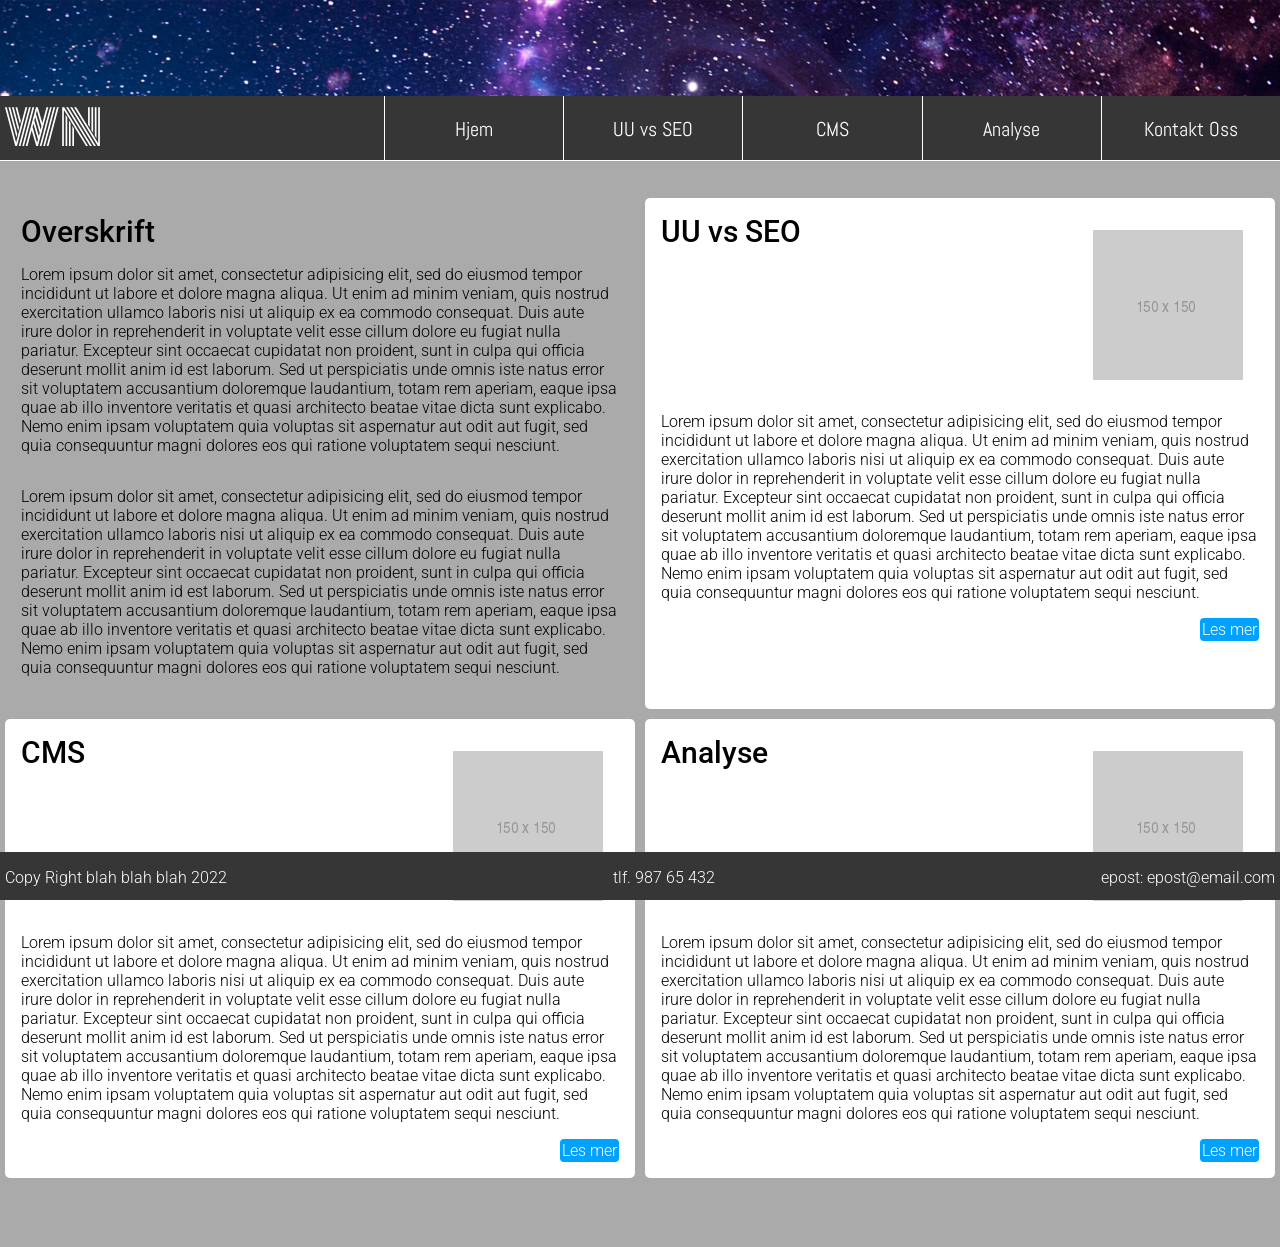
<file: Web2022-deleksamen2/index.html>
<!DOCTYPE html>
<html lang="en">
    <head>
        <meta charset="UTF-8">
        <meta http-equiv="X-UA-Compatible" content="IE=edge">
        <meta name="viewport" content="width=device-width, initial-scale=1.0">
        <link rel="stylesheet" type="text/css" href="style.css">
        <title>WebdesigN</title>
    </head>
    <body>
        <header>
            <nav>
                <div class="span">
                    <p id="logo"><a href="#">WN</a></p>
                    <div>
                        <a href="#">Hjem</a>
                        <a href="innhold.html">UU vs SEO</a>
                        <a href="innhold.html">CMS</a>
                        <a href="innhold.html">Analyse</a>
                        <a href="innhold.html">Kontakt Oss</a>
                    </div>
                </div>
            </nav>
        </header>
        <main>
            <article id="ingress">
                <p class="tagline">Overskrift</p>
                <p>Lorem ipsum dolor sit amet, consectetur adipisicing elit, sed do eiusmod tempor incididunt ut labore et dolore magna aliqua. Ut enim ad minim veniam, quis nostrud exercitation ullamco laboris nisi ut aliquip ex ea commodo consequat. Duis aute irure dolor in reprehenderit in voluptate velit esse cillum dolore eu fugiat nulla pariatur. Excepteur sint occaecat cupidatat non proident, sunt in culpa qui officia deserunt mollit anim id est laborum.
                    Sed ut perspiciatis unde omnis iste natus error sit voluptatem accusantium doloremque laudantium, totam rem aperiam, eaque ipsa quae ab illo inventore veritatis et quasi architecto beatae vitae dicta sunt explicabo. Nemo enim ipsam voluptatem quia voluptas sit aspernatur aut odit aut fugit, sed quia consequuntur magni dolores eos qui ratione voluptatem sequi nesciunt. 
                </p>
                <p>Lorem ipsum dolor sit amet, consectetur adipisicing elit, sed do eiusmod tempor incididunt ut labore et dolore magna aliqua. Ut enim ad minim veniam, quis nostrud exercitation ullamco laboris nisi ut aliquip ex ea commodo consequat. Duis aute irure dolor in reprehenderit in voluptate velit esse cillum dolore eu fugiat nulla pariatur. Excepteur sint occaecat cupidatat non proident, sunt in culpa qui officia deserunt mollit anim id est laborum.
                    Sed ut perspiciatis unde omnis iste natus error sit voluptatem accusantium doloremque laudantium, totam rem aperiam, eaque ipsa quae ab illo inventore veritatis et quasi architecto beatae vitae dicta sunt explicabo. Nemo enim ipsam voluptatem quia voluptas sit aspernatur aut odit aut fugit, sed quia consequuntur magni dolores eos qui ratione voluptatem sequi nesciunt. 
                </p>
            </article>
            <article>
                <p class="tagline">UU vs SEO</p>
                <img src="img/150.png" alt="Placeholder image">
                <p>Lorem ipsum dolor sit amet, consectetur adipisicing elit, sed do eiusmod tempor incididunt ut labore et dolore magna aliqua. Ut enim ad minim veniam, quis nostrud exercitation ullamco laboris nisi ut aliquip ex ea commodo consequat. Duis aute irure dolor in reprehenderit in voluptate velit esse cillum dolore eu fugiat nulla pariatur. Excepteur sint occaecat cupidatat non proident, sunt in culpa qui officia deserunt mollit anim id est laborum.
                    Sed ut perspiciatis unde omnis iste natus error sit voluptatem accusantium doloremque laudantium, totam rem aperiam, eaque ipsa quae ab illo inventore veritatis et quasi architecto beatae vitae dicta sunt explicabo. Nemo enim ipsam voluptatem quia voluptas sit aspernatur aut odit aut fugit, sed quia consequuntur magni dolores eos qui ratione voluptatem sequi nesciunt. 
                </p>
                <a class="button" href="innhold.html">Les mer</a>
            </article>
            <article>
                <p class="tagline">CMS</p>
                <img src="img/150.png" alt="Placeholder image">
                <p>Lorem ipsum dolor sit amet, consectetur adipisicing elit, sed do eiusmod tempor incididunt ut labore et dolore magna aliqua. Ut enim ad minim veniam, quis nostrud exercitation ullamco laboris nisi ut aliquip ex ea commodo consequat. Duis aute irure dolor in reprehenderit in voluptate velit esse cillum dolore eu fugiat nulla pariatur. Excepteur sint occaecat cupidatat non proident, sunt in culpa qui officia deserunt mollit anim id est laborum.
                    Sed ut perspiciatis unde omnis iste natus error sit voluptatem accusantium doloremque laudantium, totam rem aperiam, eaque ipsa quae ab illo inventore veritatis et quasi architecto beatae vitae dicta sunt explicabo. Nemo enim ipsam voluptatem quia voluptas sit aspernatur aut odit aut fugit, sed quia consequuntur magni dolores eos qui ratione voluptatem sequi nesciunt. 
                </p>
                <a class="button" href="innhold.html">Les mer</a>
            </article>
            <article>
                <p class="tagline">Analyse</p>
                <img src="img/150.png" alt="Placeholder image">
                <p>Lorem ipsum dolor sit amet, consectetur adipisicing elit, sed do eiusmod tempor incididunt ut labore et dolore magna aliqua. Ut enim ad minim veniam, quis nostrud exercitation ullamco laboris nisi ut aliquip ex ea commodo consequat. Duis aute irure dolor in reprehenderit in voluptate velit esse cillum dolore eu fugiat nulla pariatur. Excepteur sint occaecat cupidatat non proident, sunt in culpa qui officia deserunt mollit anim id est laborum.
                    Sed ut perspiciatis unde omnis iste natus error sit voluptatem accusantium doloremque laudantium, totam rem aperiam, eaque ipsa quae ab illo inventore veritatis et quasi architecto beatae vitae dicta sunt explicabo. Nemo enim ipsam voluptatem quia voluptas sit aspernatur aut odit aut fugit, sed quia consequuntur magni dolores eos qui ratione voluptatem sequi nesciunt. 
                </p>
                <a class="button" href="innhold.html">Les mer</a>
            </article>
        </main>
        <footer>
            <p>Copy Right blah blah blah 2022</p>
            <p>tlf. 987 65 432</p>
            <p>epost: epost@email.com</p>
        </footer>
    </body>
</html>
</file>
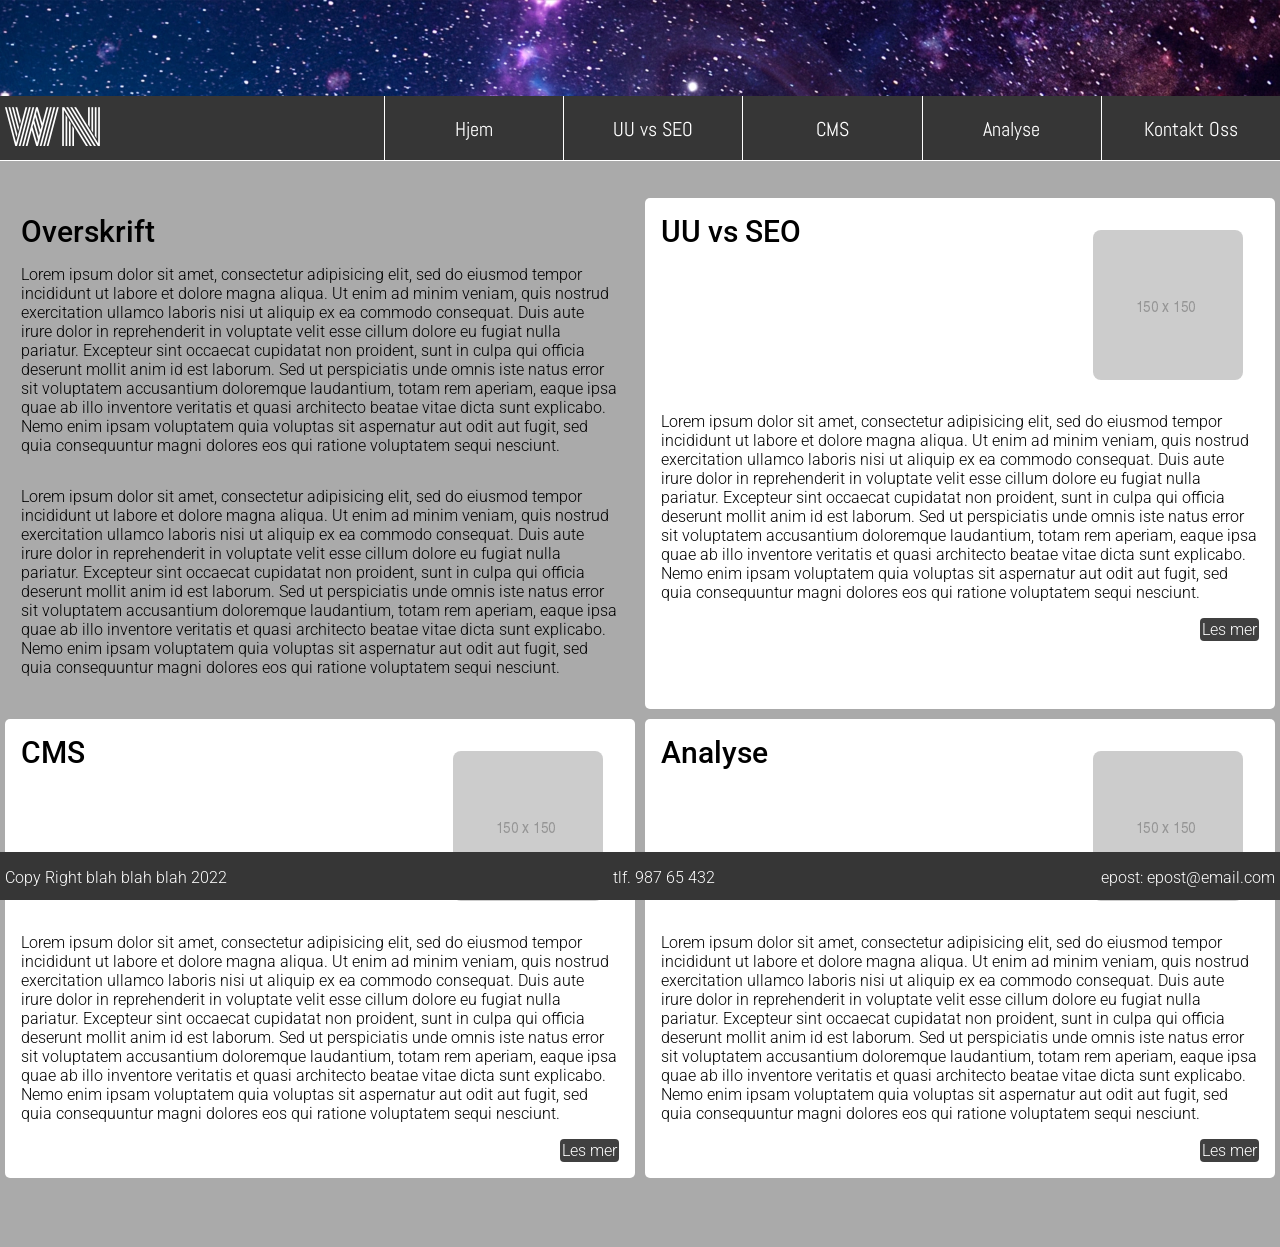
<file: Web2022-deleksamen3/index.html>
<!DOCTYPE html>
<html lang="en">
    <head>
        <meta charset="UTF-8">
        <meta http-equiv="X-UA-Compatible" content="IE=edge">
        <meta name="viewport" content="width=device-width, initial-scale=1.0">
        <link rel="stylesheet" type="text/css" href="style.css">
        <title>WebdesigN</title>
    </head>
    <body>
        <header>
            <nav>
                <div class="span">
                    <p id="logo"><a href="#">WN</a></p>
                    <div>
                        <a href="#">Hjem</a>
                        <a href="uuvsseo/index.html">UU vs SEO</a>
                        <a href="cms/index.html">CMS</a>
                        <a href="innhold.html">Analyse</a>
                        <a href="innhold.html">Kontakt Oss</a>
                    </div>
                </div>
            </nav>
        </header>
        <main>
            <article id="ingress">
                <p class="tagline">Overskrift</p>
                <p>Lorem ipsum dolor sit amet, consectetur adipisicing elit, sed do eiusmod tempor incididunt ut labore et dolore magna aliqua. Ut enim ad minim veniam, quis nostrud exercitation ullamco laboris nisi ut aliquip ex ea commodo consequat. Duis aute irure dolor in reprehenderit in voluptate velit esse cillum dolore eu fugiat nulla pariatur. Excepteur sint occaecat cupidatat non proident, sunt in culpa qui officia deserunt mollit anim id est laborum.
                    Sed ut perspiciatis unde omnis iste natus error sit voluptatem accusantium doloremque laudantium, totam rem aperiam, eaque ipsa quae ab illo inventore veritatis et quasi architecto beatae vitae dicta sunt explicabo. Nemo enim ipsam voluptatem quia voluptas sit aspernatur aut odit aut fugit, sed quia consequuntur magni dolores eos qui ratione voluptatem sequi nesciunt. 
                </p>
                <p>Lorem ipsum dolor sit amet, consectetur adipisicing elit, sed do eiusmod tempor incididunt ut labore et dolore magna aliqua. Ut enim ad minim veniam, quis nostrud exercitation ullamco laboris nisi ut aliquip ex ea commodo consequat. Duis aute irure dolor in reprehenderit in voluptate velit esse cillum dolore eu fugiat nulla pariatur. Excepteur sint occaecat cupidatat non proident, sunt in culpa qui officia deserunt mollit anim id est laborum.
                    Sed ut perspiciatis unde omnis iste natus error sit voluptatem accusantium doloremque laudantium, totam rem aperiam, eaque ipsa quae ab illo inventore veritatis et quasi architecto beatae vitae dicta sunt explicabo. Nemo enim ipsam voluptatem quia voluptas sit aspernatur aut odit aut fugit, sed quia consequuntur magni dolores eos qui ratione voluptatem sequi nesciunt. 
                </p>
            </article>
            <article>
                <p class="tagline">UU vs SEO</p>
                <img src="img/150.png" alt="Placeholder image">
                <p>Lorem ipsum dolor sit amet, consectetur adipisicing elit, sed do eiusmod tempor incididunt ut labore et dolore magna aliqua. Ut enim ad minim veniam, quis nostrud exercitation ullamco laboris nisi ut aliquip ex ea commodo consequat. Duis aute irure dolor in reprehenderit in voluptate velit esse cillum dolore eu fugiat nulla pariatur. Excepteur sint occaecat cupidatat non proident, sunt in culpa qui officia deserunt mollit anim id est laborum.
                    Sed ut perspiciatis unde omnis iste natus error sit voluptatem accusantium doloremque laudantium, totam rem aperiam, eaque ipsa quae ab illo inventore veritatis et quasi architecto beatae vitae dicta sunt explicabo. Nemo enim ipsam voluptatem quia voluptas sit aspernatur aut odit aut fugit, sed quia consequuntur magni dolores eos qui ratione voluptatem sequi nesciunt. 
                </p>
                <a class="button" href="innhold.html">Les mer</a>
            </article>
            <article>
                <p class="tagline">CMS</p>
                <img src="img/150.png" alt="Placeholder image">
                <p>Lorem ipsum dolor sit amet, consectetur adipisicing elit, sed do eiusmod tempor incididunt ut labore et dolore magna aliqua. Ut enim ad minim veniam, quis nostrud exercitation ullamco laboris nisi ut aliquip ex ea commodo consequat. Duis aute irure dolor in reprehenderit in voluptate velit esse cillum dolore eu fugiat nulla pariatur. Excepteur sint occaecat cupidatat non proident, sunt in culpa qui officia deserunt mollit anim id est laborum.
                    Sed ut perspiciatis unde omnis iste natus error sit voluptatem accusantium doloremque laudantium, totam rem aperiam, eaque ipsa quae ab illo inventore veritatis et quasi architecto beatae vitae dicta sunt explicabo. Nemo enim ipsam voluptatem quia voluptas sit aspernatur aut odit aut fugit, sed quia consequuntur magni dolores eos qui ratione voluptatem sequi nesciunt. 
                </p>
                <a class="button" href="innhold.html">Les mer</a>
            </article>
            <article>
                <p class="tagline">Analyse</p>
                <img src="img/150.png" alt="Placeholder image">
                <p>Lorem ipsum dolor sit amet, consectetur adipisicing elit, sed do eiusmod tempor incididunt ut labore et dolore magna aliqua. Ut enim ad minim veniam, quis nostrud exercitation ullamco laboris nisi ut aliquip ex ea commodo consequat. Duis aute irure dolor in reprehenderit in voluptate velit esse cillum dolore eu fugiat nulla pariatur. Excepteur sint occaecat cupidatat non proident, sunt in culpa qui officia deserunt mollit anim id est laborum.
                    Sed ut perspiciatis unde omnis iste natus error sit voluptatem accusantium doloremque laudantium, totam rem aperiam, eaque ipsa quae ab illo inventore veritatis et quasi architecto beatae vitae dicta sunt explicabo. Nemo enim ipsam voluptatem quia voluptas sit aspernatur aut odit aut fugit, sed quia consequuntur magni dolores eos qui ratione voluptatem sequi nesciunt. 
                </p>
                <a class="button" href="innhold.html">Les mer</a>
            </article>
        </main>
        <footer>
            <p>Copy Right blah blah blah 2022</p>
            <p>tlf. 987 65 432</p>
            <p>epost: epost@email.com</p>
        </footer>
    </body>
</html>
</file>
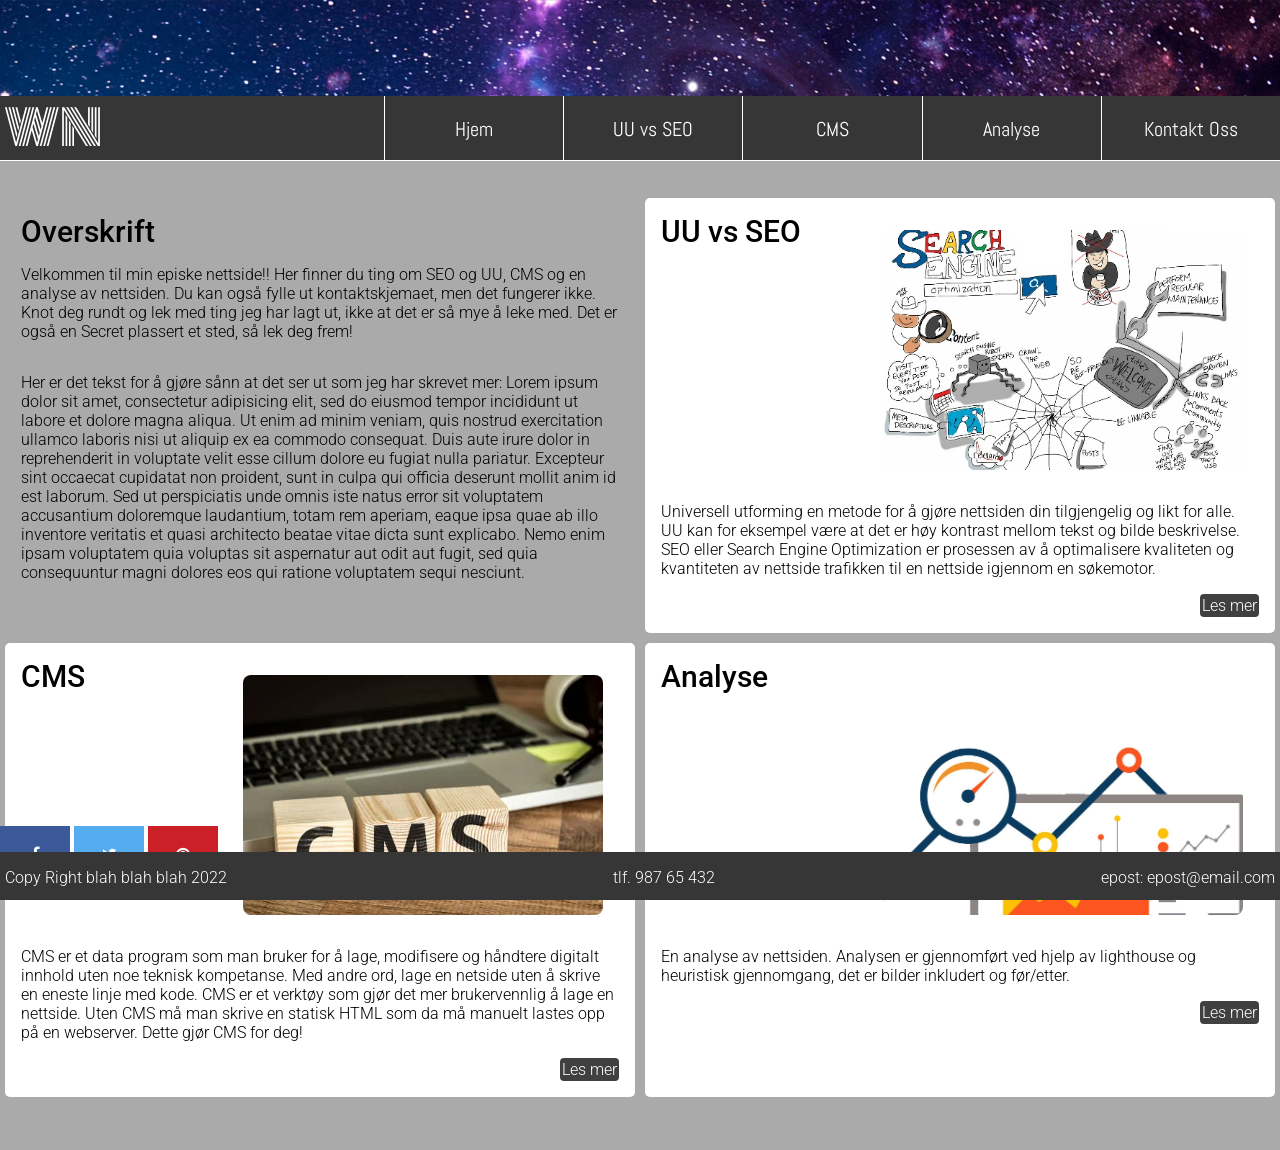
<file: Web2022-deleksamen4/index.html>
<!DOCTYPE html>
<html lang="nb">
    <head>
        <meta charset="UTF-8">
        <meta http-equiv="X-UA-Compatible" content="IE=edge">
        <meta name="viewport" content="width=device-width, initial-scale=1.0">
        
        <link rel="icon" type="image/x-icon" href="img/favicon.ico">

        <link rel="stylesheet" type="text/css" href="style.css">
        <link rel="stylesheet" type="text/css" href="socialmedia.css">
        <!-- hentet fra w3schools -->
        <link rel="stylesheet" href="https://cdnjs.cloudflare.com/ajax/libs/font-awesome/4.7.0/css/font-awesome.min.css">

        <title>WebdesigN</title>
        <!-- HTML Meta Tags -->
        <meta name="description" content="Velkommen til Eirik sin webdesign side. Her finner du informasjon om UU vs. SEO, CMS og analyse av min egen side!">

            <!-- Facebook Meta Tags -->
            <meta property="og:url" content="https://web.thepit.xyz/deleksamen4">
            <meta property="og:type" content="website">
            <meta property="og:title" content="WebdesigN">
            <meta property="og:description" content="Velkommen til Eirik sin webdesign side. Her finner du informasjon om UU vs. SEO, CMS og analyse av min egen side!">
            <meta property="og:image" content="http://web.thepit.xyz/deleksamen4/img/header.webp">

            <!-- Twitter Meta Tags -->
            <meta name="twitter:card" content="summary_large_image">
            <meta name="twitter:title" content="WebdesigN">
            <meta name="twitter:description" content="Velkommen til Eirik sin webdesign side. Her finner du informasjon om UU vs. SEO, CMS og analyse av min egen side!">
            <meta name="twitter:image" content="http://web.thepit.xyz/deleksamen4/img/header.webp">
        <!-- meta tags lagd ved hjelp av https://www.heymeta.com/ -->
    </head>
    <body>
        <header>
            <nav>
                <div class="span">
                    <p id="logo"><a href="#">WN</a></p>
                    <div id="hamburgermenu">
                        <a href="#">Hjem</a>
                        <a href="uuvsseo/">UU vs SEO</a>
                        <a href="cms/">CMS</a>
                        <a href="analyse/">Analyse</a>
                        <a href="kontaktoss/">Kontakt Oss</a>
                    </div>
                    <a onclick="toggleHamburger()" id="hamburgertgl" class="fa fa-bars"></a>
                    <script src="hamburger.js"></script>
                </div>
            </nav>
        </header>
        <main>
            <article id="ingress">
                <p class="tagline">Overskrift</p>
                <p>
                    Velkommen til min episke nettside!! Her finner du ting om SEO og UU, CMS og en analyse av nettsiden.
                    Du kan også fylle ut kontaktskjemaet, men det fungerer ikke.
                    Knot deg rundt og lek med ting jeg har lagt ut, ikke at det er så mye å leke med.
                    Det er også en Secret plassert et sted, så lek deg frem!
                </p>

                <p>
                    Her er det tekst for å gjøre sånn at det ser ut som jeg har skrevet mer:
                    Lorem ipsum dolor sit amet, consectetur adipisicing elit, sed do eiusmod tempor incididunt ut labore et dolore magna aliqua. Ut enim ad minim veniam, quis nostrud exercitation ullamco laboris nisi ut aliquip ex ea commodo consequat. Duis aute irure dolor in reprehenderit in voluptate velit esse cillum dolore eu fugiat nulla pariatur. Excepteur sint occaecat cupidatat non proident, sunt in culpa qui officia deserunt mollit anim id est laborum.
                    Sed ut perspiciatis unde omnis iste natus error sit voluptatem accusantium doloremque laudantium, totam rem aperiam, eaque ipsa quae ab illo inventore veritatis et quasi architecto beatae vitae dicta sunt explicabo. Nemo enim ipsam voluptatem quia voluptas sit aspernatur aut odit aut fugit, sed quia consequuntur magni dolores eos qui ratione voluptatem sequi nesciunt. 
                </p>
            </article>
            <article>
                <p class="tagline">UU vs SEO</p>
                <img src="img/SEO.webp" alt="Bildet angående SEO med forskjellige avbildinger som refererer til temate">
                <p>
                    Universell utforming en metode for å gjøre nettsiden din tilgjengelig og likt for alle. UU kan for eksempel være at det er høy kontrast mellom tekst og bilde beskrivelse.
                    SEO eller Search Engine Optimization er prosessen av å optimalisere kvaliteten og kvantiteten av nettside trafikken til en nettside igjennom en søkemotor.
                </p>
                <a class="button" href="uuvsseo/">Les mer</a>
            </article>
            <article>
                <p class="tagline">CMS</p>
                <img src="img/cms-stock.webp" alt="Tre blokker som staver CMS med en laptop i bakgrunnen">
                <p>
                    CMS er et data program som man bruker for å lage, modifisere og håndtere digitalt innhold uten noe teknisk kompetanse. 
                    Med andre ord, lage en netside uten å skrive en eneste linje med kode.
                    CMS er et verktøy som gjør det mer brukervennlig å lage en nettside. 
                    Uten CMS må man skrive en statisk HTML som da må manuelt lastes opp på en webserver.
                    Dette gjør CMS for deg!
                </p>
                <a class="button" href="cms/">Les mer</a>
            </article>
            <article>
                <p class="tagline">Analyse</p>
                <img src="img/Website-Analysis.webp" alt="En infografikk med et spedometer og en graf">
                <p>
                    En analyse av nettsiden. Analysen er gjennomført ved hjelp av lighthouse og heuristisk gjennomgang, det er bilder inkludert og før/etter.
                </p>
                <a class="button" href="analyse/">Les mer</a>
            </article>
        </main>
        <div id="Socialbtns">
            <a aria-label="Del til Facebook" href="#" class="fa fa-facebook"></a>
            <a aria-label="Del til Twitter" href="#" class="fa fa-twitter"></a>
            <a aria-label="Del til Pinterest" href="#" class="fa fa-pinterest"></a>
        </div>
        <footer>
            <p>Copy Right blah blah blah 2022</p>
            <p>tlf. 987 65 432</p>
            <p>epost: epost@email.com</p>
        </footer>
    </body>
</html>
</file>
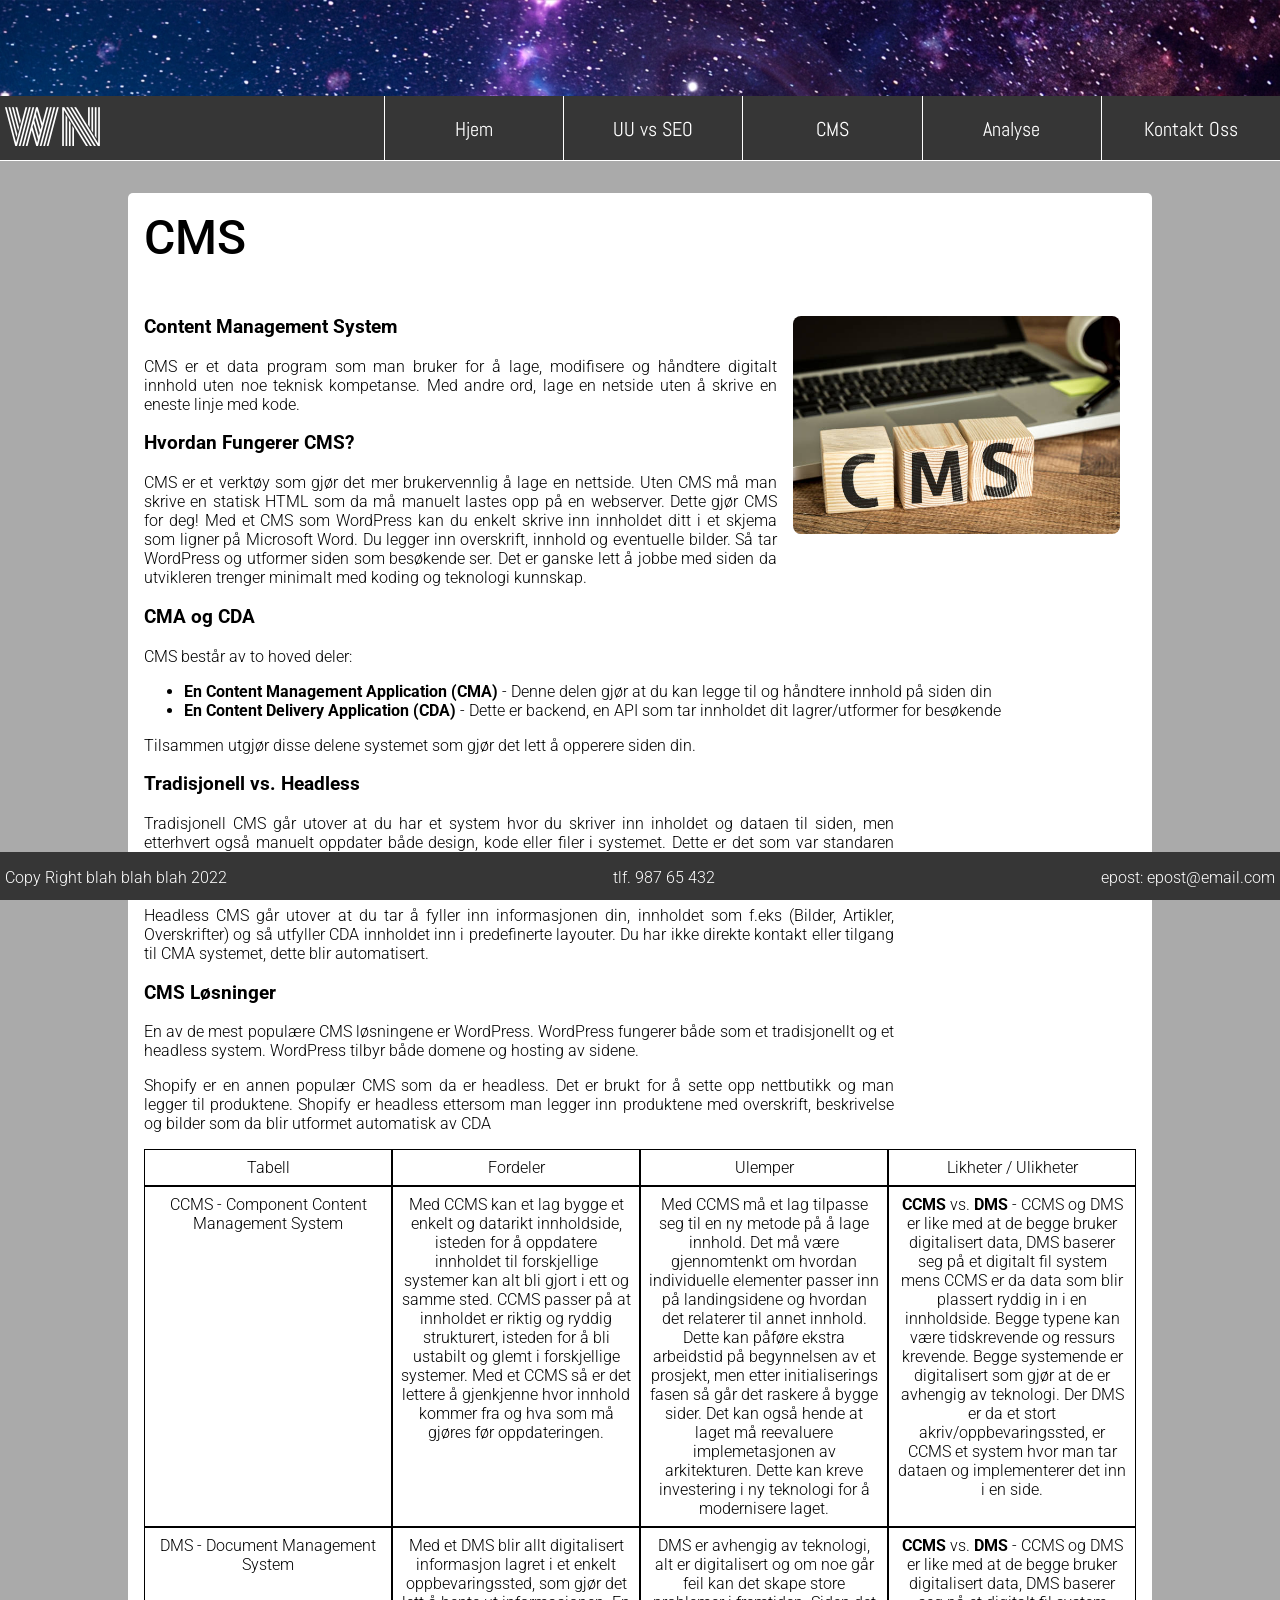
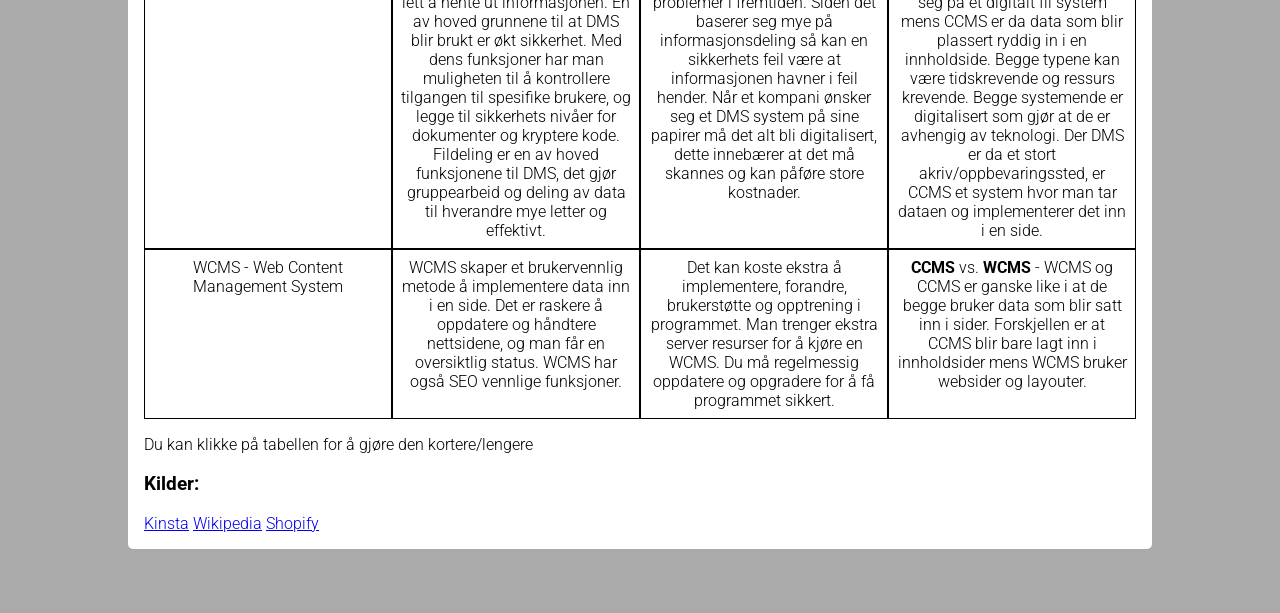
<file: Web2022-deleksamen3/cms/index.html>
<!DOCTYPE html>
<html lang="nb">
    <head>
        <meta charset="UTF-8">
        <meta http-equiv="X-UA-Compatible" content="IE=edge">
        <meta name="viewport" content="width=device-width, initial-scale=1.0">
        <link rel="stylesheet" type="text/css" href="../style.css">
        <link rel="stylesheet" type="text/css" href="cms.css">
        <title>CMS</title>
    </head>
    <body>
        <header>
            <nav>
                <div class="span">
                    <p id="logo"><a href="../">WN</a></p>
                    <div>
                        <a href="../">Hjem</a>
                        <a href="../uuvsseo/">UU vs SEO</a>
                        <a href="index.html">CMS</a>
                        <a href="../innhold.html">Analyse</a>
                        <a href="../innhold.html">Kontakt Oss</a>
                    </div>
                </div>
            </nav>
        </header>
        <main>
            <article>
                <p class="tagline">CMS</p>
                <img src="../img/cms-stock.jpg" alt="Stockphoto av klosser som staver cms">
                <!--Kilde: https://media.istockphoto.com/photos/-picture-id816887330?k=20&m=816887330&s=612x612&w=0&h=dyfWxC8TZkJ93vrsMR9NDpv8kM2hdTjAyJcE6Oyk1xI= @ istockphoto-->
                <h3>Content Management System</h3>
                <p>
                    CMS er et data program som man bruker for å lage, modifisere og håndtere digitalt innhold uten noe teknisk kompetanse. 
                    Med andre ord, lage en netside uten å skrive en eneste linje med kode.
                </p>
                
                <h3>Hvordan Fungerer CMS?</h3>
                <p>
                    CMS er et verktøy som gjør det mer brukervennlig å lage en nettside. 
                    Uten CMS må man skrive en statisk HTML som da må manuelt lastes opp på en webserver.
                    Dette gjør CMS for deg!

                    Med et CMS som WordPress kan du enkelt skrive inn innholdet ditt i et skjema som ligner på Microsoft Word.
                    Du legger inn overskrift, innhold og eventuelle bilder. Så tar WordPress og utformer siden som besøkende ser.
                    Det er ganske lett å jobbe med siden da utvikleren trenger minimalt med koding og teknologi kunnskap.
                </p>
                
                <h3>CMA og CDA</h3>
                <p>
                    CMS består av to hoved deler:
                    <ul>
                        <li><b>En Content Management Application (CMA)</b> - Denne delen gjør at du kan legge til og håndtere innhold på siden din</li>
                        <li><b>En Content Delivery Application (CDA)</b> - Dette er backend, en API som tar innholdet dit lagrer/utformer for besøkende</li>
                    </ul>
                    Tilsammen utgjør disse delene systemet som gjør det lett å opperere siden din.
                </p>
                
                <h3>Tradisjonell vs. Headless</h3>
                <p>
                    Tradisjonell CMS går utover at du har et system hvor du skriver inn inholdet og dataen til siden, men etterhvert også manuelt oppdater både design, kode eller filer i systemet.
                    Dette er det som var standaren før.
                    Populære tradisjonelle CMS'er er WordPress og Drupal, som er giganter i markedet og binder CMA og CDA med lett of ryddig kode.
                </p>
                <p>
                    Headless CMS går utover at du tar å fyller inn informasjonen din, innholdet som f.eks (Bilder, Artikler, Overskrifter) og så utfyller CDA innholdet inn i predefinerte layouter.
                    Du har ikke direkte kontakt eller tilgang til CMA systemet, dette blir automatisert.
                </p>

                <h3>CMS Løsninger</h3>
                <p>
                    En av de mest populære CMS løsningene er WordPress. WordPress fungerer både som et tradisjonellt og et headless system.
                    WordPress tilbyr både domene og hosting av sidene.
                </p>
                <p>
                    Shopify er en annen populær CMS som da er headless. Det er brukt for å sette opp nettbutikk og man legger til produktene. 
                    Shopify er headless ettersom man legger inn produktene med overskrift, beskrivelse og bilder som da blir utformet automatisk av CDA
                </p>
                <!--Kilde: https://kinsta.com/wp-content/uploads/2018/03/what-is-a-content-management-system-1-1024x452.png-->
                <div class="tabel" id="tabelsss">
                    <!--Row 0-->
                    <p><a href="https://i.kym-cdn.com/entries/icons/original/000/041/685/cover2.jpg" style="text-decoration: none;color:#000;">Tabell</a></p>
                    <p>Fordeler</p>
                    <p>Ulemper</p>
                    <p>Likheter / Ulikheter</p>
                    <!--Row 1  Kilde: https://hygraph.com/blog/what-is-a-component-content-management-system-->
                    <p>CCMS - Component Content Management System</p>
                    <p>Med CCMS kan et lag bygge et enkelt og datarikt innholdside, isteden for å oppdatere innholdet til forskjellige systemer kan alt bli gjort i ett og samme sted. CCMS passer på at innholdet er riktig og ryddig strukturert, isteden for å bli ustabilt og glemt i forskjellige systemer. Med et CCMS så er det lettere å gjenkjenne hvor innhold kommer fra og hva som må gjøres før oppdateringen.</p>
                    <p>Med CCMS må et lag tilpasse seg til en ny metode på å lage innhold. Det må være gjennomtenkt om hvordan individuelle elementer passer inn på landingsidene og hvordan det relaterer til annet innhold. Dette kan påføre ekstra arbeidstid på begynnelsen av et prosjekt, men etter initialiserings fasen så går det raskere å bygge sider. Det kan også hende at laget må reevaluere implemetasjonen av arkitekturen. Dette kan kreve investering i ny teknologi for å modernisere laget.  </p>
                    <p><b>CCMS</b> vs. <b>DMS</b> - CCMS og DMS er like med at de begge bruker digitalisert data, DMS baserer seg på et digitalt fil system mens CCMS er da data som blir plassert ryddig in i en innholdside. Begge typene kan være tidskrevende og ressurs krevende. Begge systemende er digitalisert som gjør at de er avhengig av teknologi. Der DMS er da et stort akriv/oppbevaringssted, er CCMS et system hvor man tar dataen og implementerer det inn i en side.</p>
                    <!--Row 2-->
                    <p>DMS - Document Management System</p>
                    <p>Med et DMS blir allt digitalisert informasjon lagret i et enkelt oppbevaringssted, som gjør det lett å hente ut informasjonen. En av hoved grunnene til at DMS blir brukt er økt sikkerhet. Med dens funksjoner har man muligheten til å kontrollere tilgangen til spesifike brukere, og legge til sikkerhets nivåer for dokumenter og kryptere kode. Fildeling er en av hoved funksjonene til DMS, det gjør gruppearbeid og deling av data til hverandre mye letter og effektivt.</p>
                    <p>DMS er avhengig av teknologi, alt er digitalisert og om noe går feil kan det skape store problemer i fremtiden. Siden det baserer seg mye på informasjonsdeling så kan en sikkerhets feil være at informasjonen havner i feil hender. Når et kompani ønsker seg et DMS system på sine papirer må det alt bli digitalisert, dette innebærer at det må skannes og kan påføre store kostnader.</p>
                    <p><b>CCMS</b> vs. <b>DMS</b> - CCMS og DMS er like med at de begge bruker digitalisert data, DMS baserer seg på et digitalt fil system mens CCMS er da data som blir plassert ryddig in i en innholdside. Begge typene kan være tidskrevende og ressurs krevende. Begge systemende er digitalisert som gjør at de er avhengig av teknologi. Der DMS er da et stort akriv/oppbevaringssted, er CCMS et system hvor man tar dataen og implementerer det inn i en side.</p>
                    <!--Row 3-->
                    <p>WCMS - Web Content Management System</p>
                    <p>WCMS skaper et brukervennlig metode å implementere data inn i en side. Det er raskere å oppdatere og håndtere nettsidene, og man får en oversiktlig status. WCMS har også SEO vennlige funksjoner.
                    </p>
                    <p>Det kan koste ekstra å implementere, forandre, brukerstøtte og opptrening i programmet. Man trenger ekstra server resurser for å kjøre en WCMS. Du må regelmessig oppdatere og opgradere for å få programmet sikkert.
                    </p>
                    <p> <b>CCMS</b> vs. <b>WCMS</b> - WCMS og CCMS er ganske like i at de begge bruker data som blir satt inn i sider. Forskjellen er at CCMS blir bare lagt inn i innholdsider mens WCMS bruker websider og layouter.
                    </p>
                </div>
                <p>Du kan klikke på tabellen for å gjøre den kortere/lengere</p>
                
                
                <h3>Kilder:</h3>
                <div id="kilder">
                    <a href="https://kinsta.com/knowledgebase/content-management-system/">Kinsta</a>
                    <a href="https://en.wikipedia.org/">Wikipedia</a>
                    <a href="https://www.shopify.com/tour/ecommerce-cms">Shopify</a>
                </div>
            </article>
        </main>
        <footer>
            <p>Copy Right blah blah blah 2022</p>
            <p>tlf. 987 65 432</p>
            <p>epost: epost@email.com</p>
        </footer>
        <script>
            var rubrikker = document.getElementById("tabelsss").children;
            var oI = [];
            var nI = [];
            var toggleList = [];
    
            for(let i = 4;i<rubrikker.length;i++){
                oI.push(rubrikker[i].innerHTML);
                nI.push(rubrikker[i].innerHTML.slice(0, 100) + "...");
                rubrikker[i].onclick = function(){
                    for(let i = 4;i<rubrikker.length;i++){
                        if(rubrikker[i].innerHTML == nI[i-4]){
                            rubrikker[i].innerHTML = oI[i-4];
                        }
                        else{
                            rubrikker[i].innerHTML = nI[i-4];
                        }
                    }
                }
            }
    
            function minimizeTabell(windowsize){
                if(window.innerWidth < 850){
                    for(let i=4;i<rubrikker.length;i++){
                        rubrikker[i].innerHTML = nI[i-4];
                    }
                }else{
                    for(let i=4;i<rubrikker.length;i++){
                        rubrikker[i].innerHTML = oI[i-4];
                    }
                }
            }
    
            self.onresize = minimizeTabell;
            minimizeTabell();
        </script>
    </body>
</html>
</file>
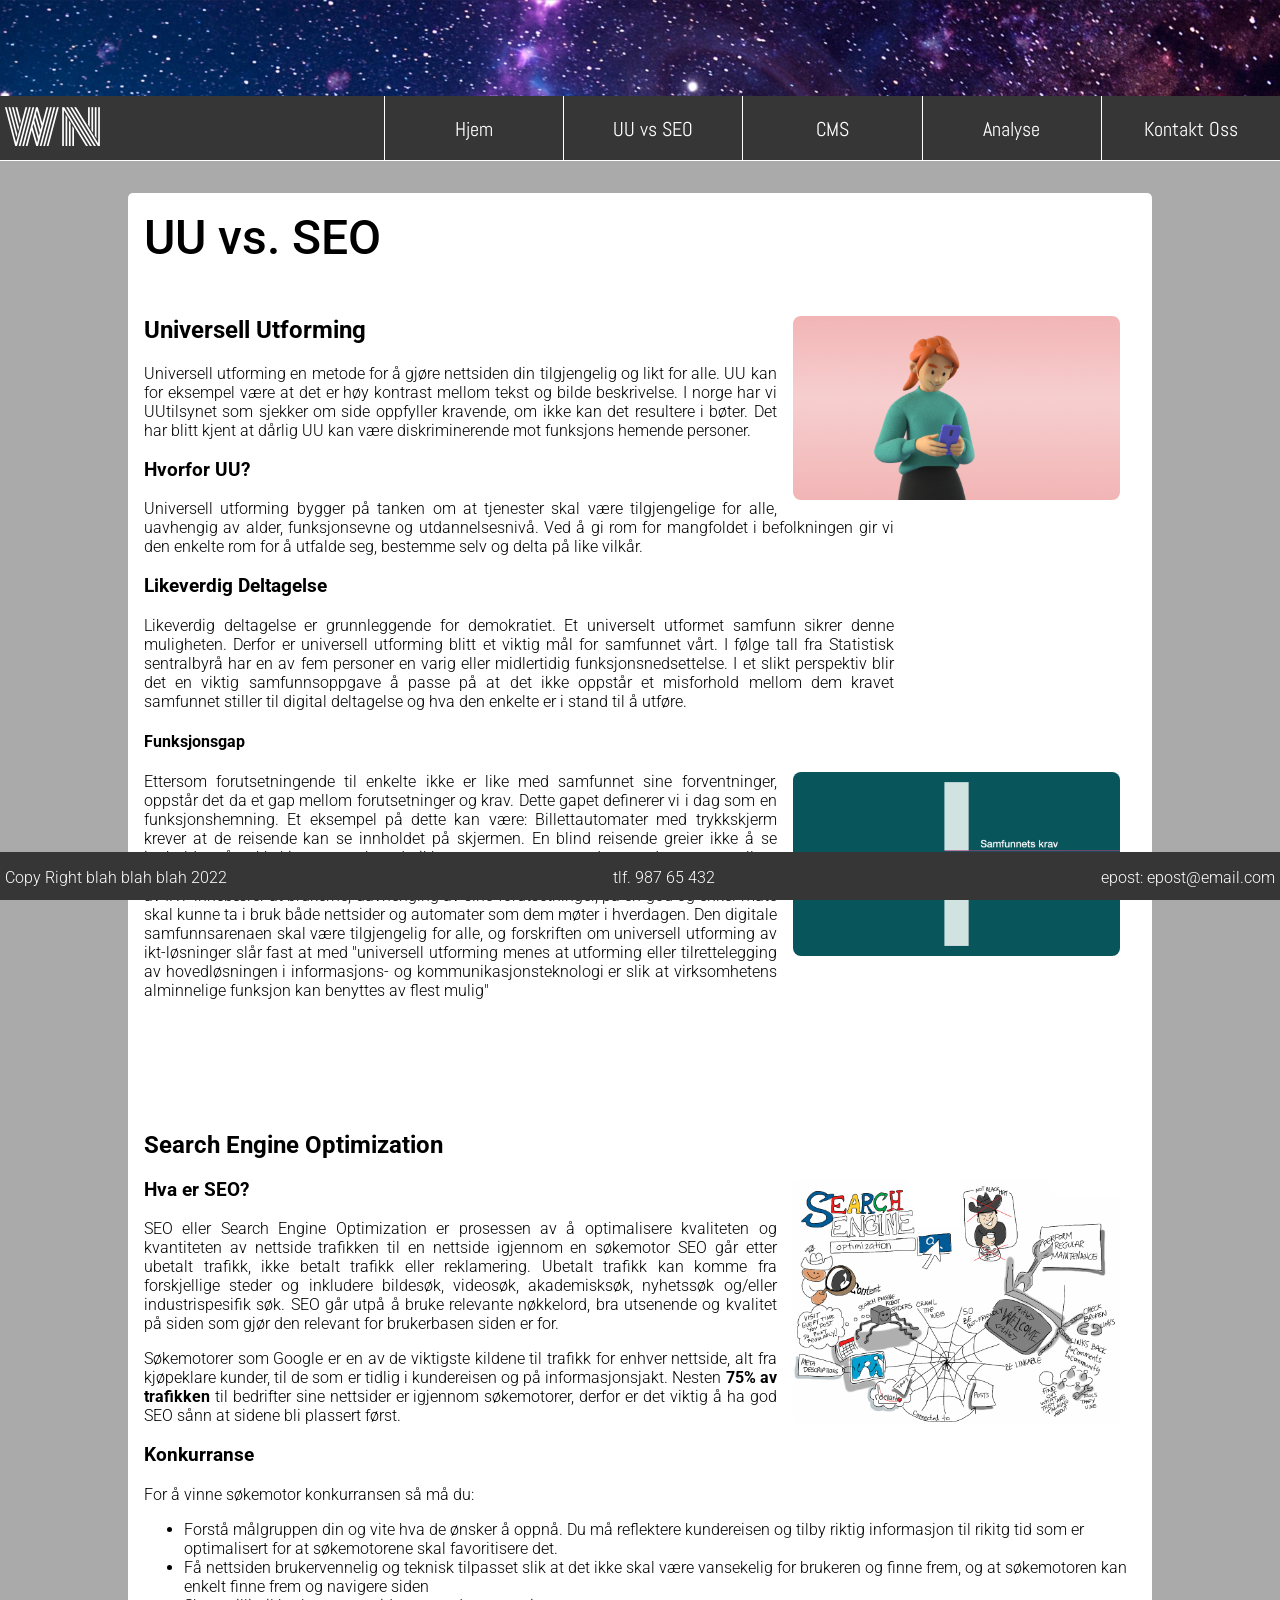
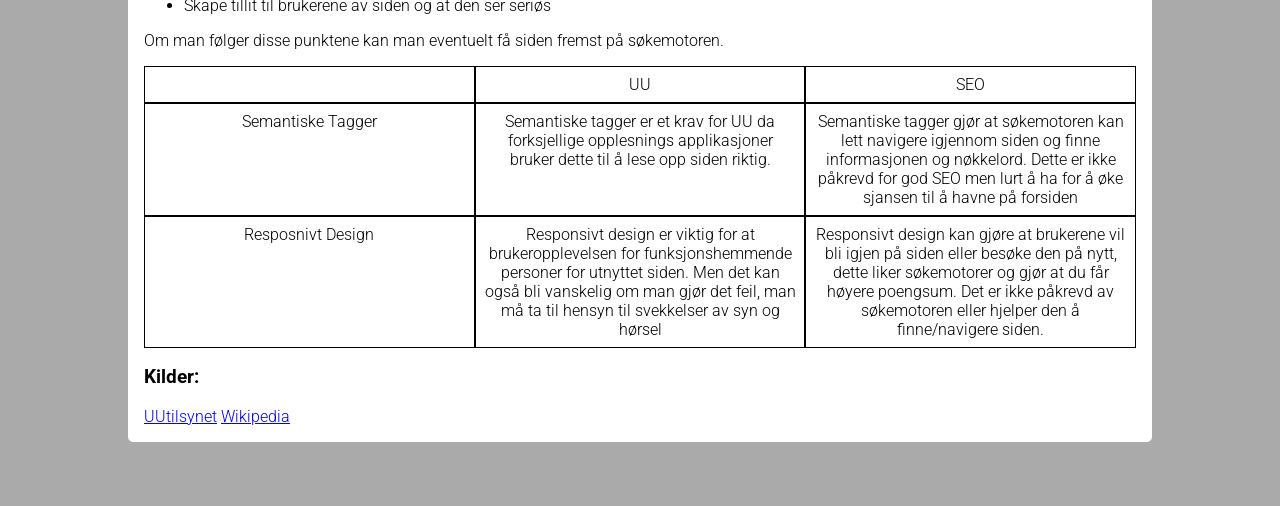
<file: Web2022-deleksamen3/uuvsseo/index.html>
<!DOCTYPE html>
<html lang="nb">
    <head>
        <meta charset="UTF-8">
        <meta http-equiv="X-UA-Compatible" content="IE=edge">
        <meta name="viewport" content="width=device-width, initial-scale=1.0">
        <link rel="stylesheet" type="text/css" href="../style.css">
        <link rel="stylesheet" type="text/css" href="uuvsseo.css">
        <title>UU vs. SEO</title>
    </head>
    <body>
        <header>
            <nav>
                <div class="span">
                    <p id="logo"><a href="../">WN</a></p>
                    <div>
                        <a href="../">Hjem</a>
                        <a href="index.html">UU vs SEO</a>
                        <a href="../cms/">CMS</a>
                        <a href="../innhold.html">Analyse</a>
                        <a href="../innhold.html">Kontakt Oss</a>
                    </div>
                </div>
            </nav>
        </header>
        <main>
            <article>
                <p class="tagline">UU vs. SEO</p>
                <img src="../img/uu.png" alt="3d modell av kvinne som ser på telefonen">
                <h2>Universell Utforming</h2>
                <p>
                    Universell utforming en metode for å gjøre nettsiden din tilgjengelig og likt for alle. UU kan for eksempel være at det er høy kontrast mellom tekst og bilde beskrivelse.
                    I norge har vi UUtilsynet som sjekker om side oppfyller kravende, om ikke kan det resultere i bøter. Det har blitt kjent at dårlig UU kan være diskriminerende mot funksjons hemende personer.
                </p>
                <h3>Hvorfor UU?</h3>
                <p>
                    Universell utforming bygger på tanken om at tjenester skal være tilgjengelige for alle, uavhengig av alder, funksjonsevne og utdannelsesnivå. Ved å gi rom for mangfoldet i befolkningen gir vi den enkelte rom for å utfalde seg, bestemme selv og delta på like vilkår. 
                </p>
                
                <h3>Likeverdig Deltagelse</h3>
                <p>
                    Likeverdig deltagelse er grunnleggende for demokratiet. Et universelt utformet samfunn sikrer denne muligheten. Derfor er universell utforming blitt et viktig mål for samfunnet vårt. I følge tall fra Statistisk sentralbyrå har en av fem personer en varig eller midlertidig funksjonsnedsettelse. I et slikt perspektiv blir det en viktig samfunnsoppgave å passe på at det ikke oppstår et misforhold mellom dem kravet samfunnet stiller til digital deltagelse og hva den enkelte er i stand til å utføre.
                </p>
                
                <h4>Funksjonsgap</h4>
                <img src="../img/gap-modellen.png" alt="Infografikk">
                <p>
                    Ettersom forutsetningende til enkelte ikke er like med samfunnet sine forventninger, oppstår det da et gap mellom forutsetninger og krav. Dette gapet definerer vi i dag som en funksjonshemning. Et eksempel på dette kan være: Billettautomater med trykkskjerm krever at de reisende kan se innholdet på skjermen. En blind reisende greier ikke å se innholdet på trykkskjermen og kan da ikke utnytte automaten, dette er da et gap mellom brukeren sine forutsetninger og samfunnets sine krav av deltagelse.

                    Universell utforming av IKT innebærer at brukerne, uavhenging av sine forutsetninger, på en god og enkel måte skal kunne ta i bruk både nettsider og automater som dem møter i hverdagen.
                    Den digitale samfunnsarenaen skal være tilgjengelig for alle, og forskriften om universell utforming av ikt-løsninger slår fast at med "universell utforming menes at utforming eller tilrettelegging av hovedløsningen i informasjons- og kommunikasjonsteknologi er slik at virksomhetens alminnelige funksjon kan benyttes av flest mulig"
                </p>
                <!--Alle bildene ovenfor er hentet fra UUtilsynet-->

                <div class="line-breaker"></div>
                <h2>Search Engine Optimization</h2>
                <img src="../img/SEO.jpg" alt="SEO beskrivende bildet">
                <!--Kilde = https://en.wikipedia.org/wiki/Search_engine_optimization#/media/File:Demystifying_Search_Engine_Optimization_-viz_notes-_-wcyvr_(8084222814).jpg-->
                <h3>Hva er SEO?</h3>
                <p>
                    SEO eller Search Engine Optimization er prosessen av å optimalisere kvaliteten og kvantiteten av nettside trafikken til en nettside igjennom en søkemotor
                    SEO går etter ubetalt trafikk, ikke betalt trafikk eller reklamering. Ubetalt trafikk kan komme fra forskjellige steder og inkludere bildesøk, videosøk, akademisksøk, nyhetssøk og/eller industrispesifik søk.
                    SEO går utpå å bruke relevante nøkkelord, bra utsenende og kvalitet på siden som gjør den relevant for brukerbasen siden er for.
                </p>
                <p>
                    Søkemotorer som Google er en av de viktigste kildene til trafikk for enhver nettside, alt fra kjøpeklare kunder, til de som er tidlig i kundereisen og på informasjonsjakt.
                    Nesten <b>75% av trafikken</b> til bedrifter sine nettsider er igjennom søkemotorer, derfor er det viktig å ha god SEO sånn at sidene bli plassert først.
                </p>
                <h3>Konkurranse</h3>
                <p>
                    For å vinne søkemotor konkurransen så må du:
                    <ul>
                        <li>Forstå målgruppen din og vite hva de ønsker å oppnå. Du må reflektere kundereisen og tilby riktig informasjon til rikitg tid som er optimalisert for at søkemotorene skal favoritisere det.</li>
                        <li>Få nettsiden brukervennelig og teknisk tilpasset slik at det ikke skal være vansekelig for brukeren og finne frem, og at søkemotoren kan enkelt finne frem og navigere siden</li>
                        <li>Skape tillit til brukerene av siden og at den ser seriøs</li>
                    </ul>
                    Om man følger disse punktene kan man eventuelt få siden fremst på søkemotoren.
                </p>

                <div class="tabel" id="tabelsss">
                    <!--Row 0-->
                    <p></p>
                    <p>UU</p>
                    <p>SEO</p>
                    <!--Row 1-->
                    <p>Semantiske Tagger</p>
                    <p>Semantiske tagger er et krav for UU da forksjellige opplesnings applikasjoner bruker dette til å lese opp siden riktig.</p>
                    <p>Semantiske tagger gjør at søkemotoren kan lett navigere igjennom siden og finne informasjonen og nøkkelord. Dette er ikke påkrevd for god SEO men lurt å ha for å øke sjansen til å havne på forsiden</p>
                    <!--Row 2-->
                    <p>Resposnivt Design</p>
                    <p>Responsivt design er viktig for at brukeropplevelsen for funksjonshemmende personer for utnyttet siden. Men det kan også bli vanskelig om man gjør det feil, man må ta til hensyn til svekkelser av syn og hørsel</p>
                    <p>Responsivt design kan gjøre at brukerene vil bli igjen på siden eller besøke den på nytt, dette liker søkemotorer og gjør at du får høyere poengsum. Det er ikke påkrevd av søkemotoren eller hjelper den å finne/navigere siden.</p>
                </div>


                <h3>Kilder:</h3>
                <div id="kilder">
                    <a href="https://www.uutilsynet.no/veiledning/kvifor-universell-utforming-av-ikt">UUtilsynet</a>
                    <a href="https://en.wikipedia.org/wiki/Search_engine_optimization">Wikipedia</a>
                </div>
            </article>
        </main>
        <footer>
            <p>Copy Right blah blah blah 2022</p>
            <p>tlf. 987 65 432</p>
            <p>epost: epost@email.com</p>
        </footer>
    </body>
</html>
</file>
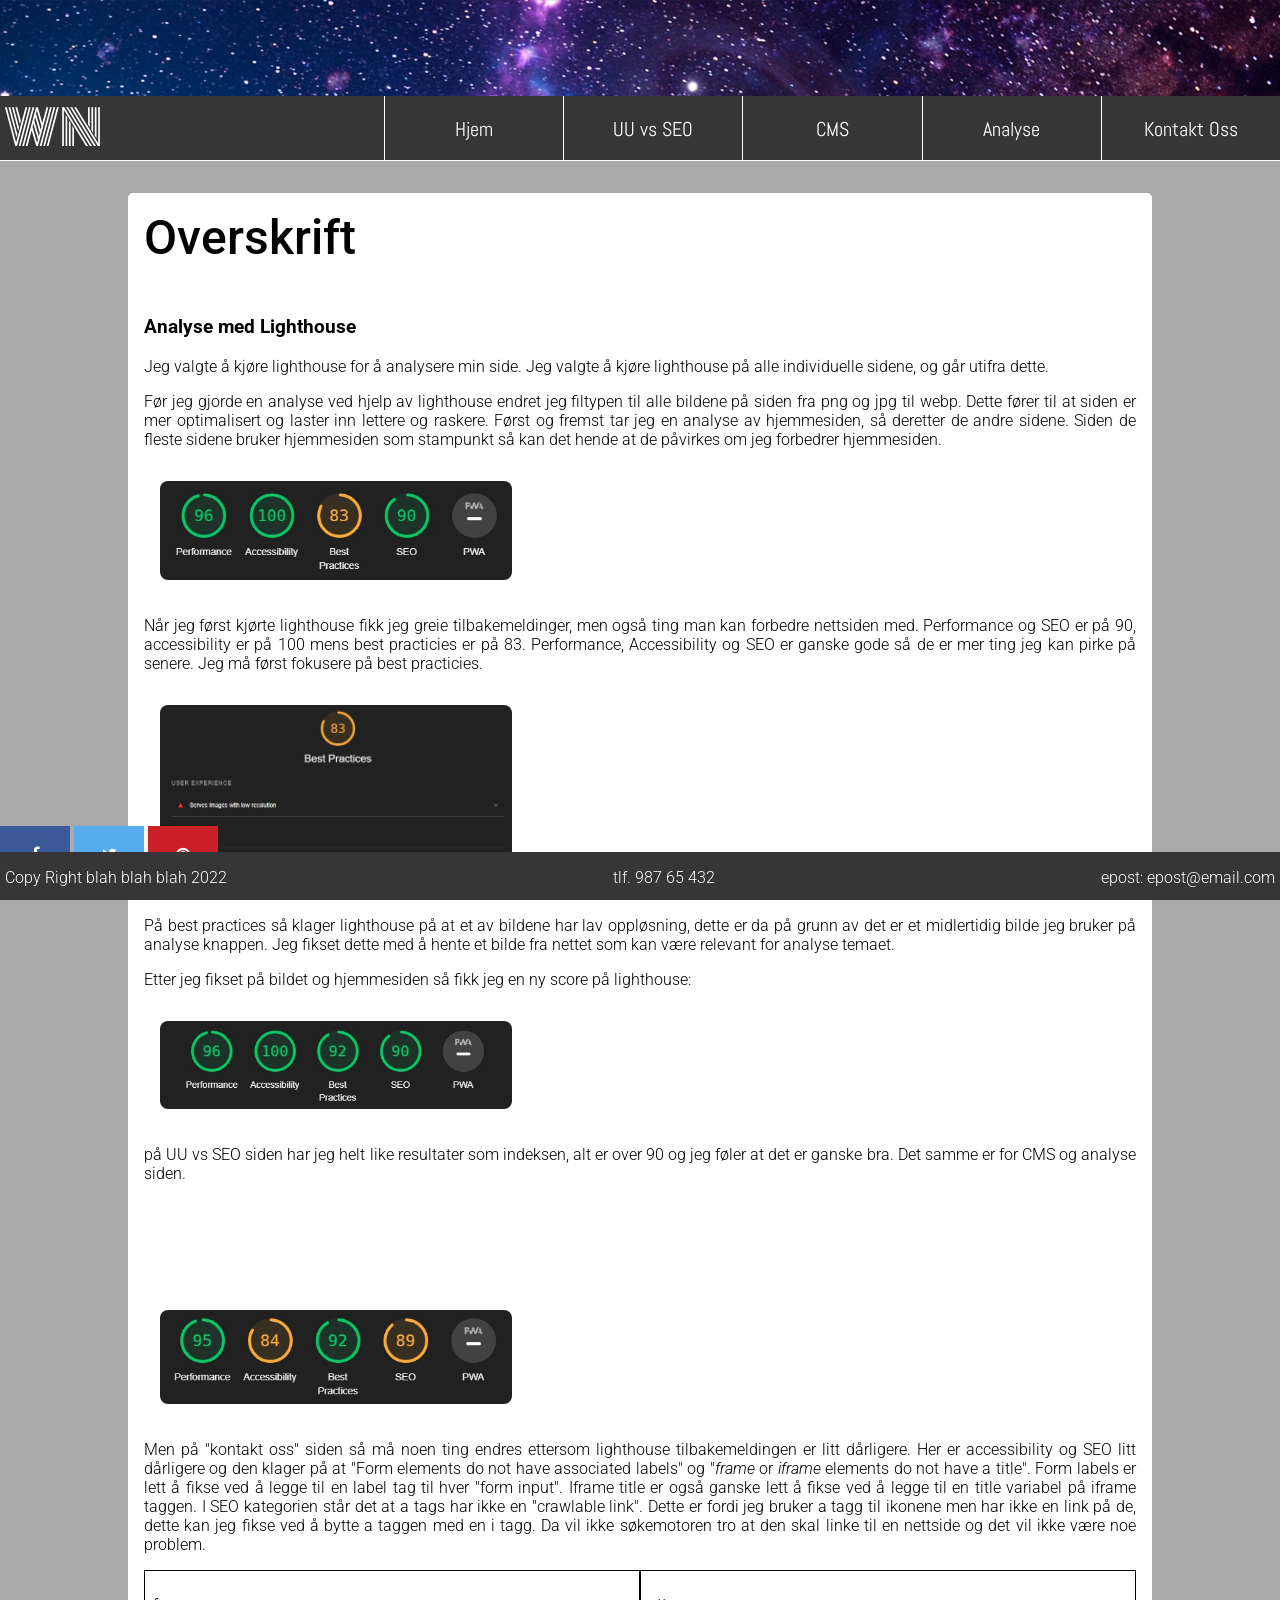
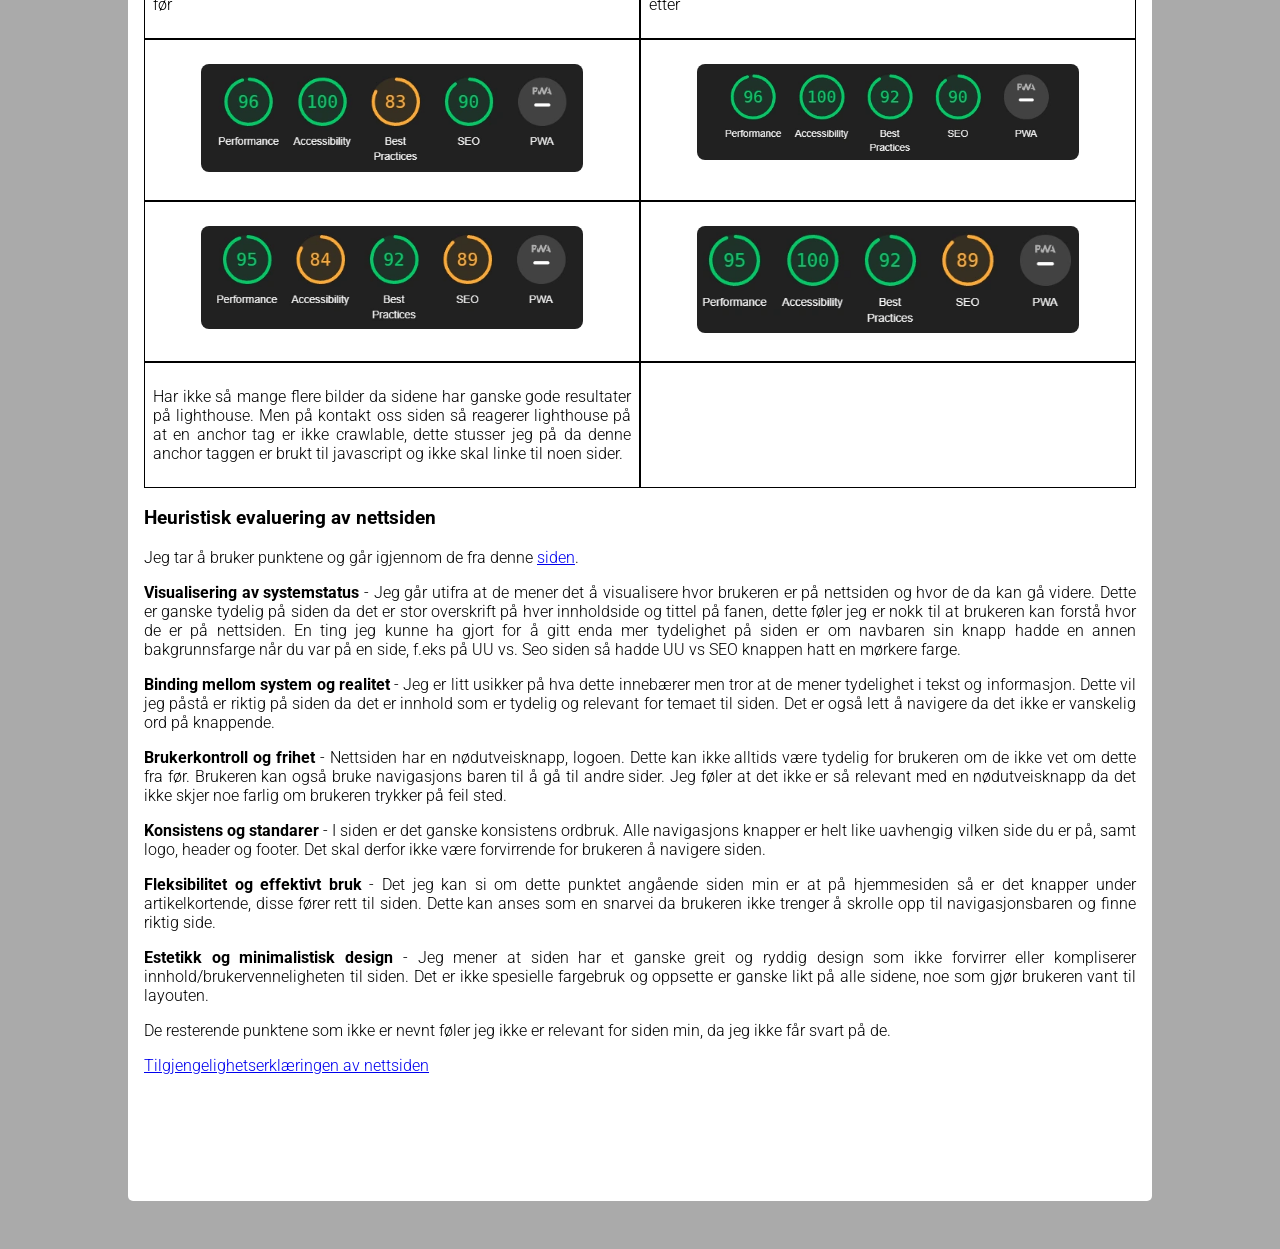
<file: Web2022-deleksamen4/analyse/index.html>
<!DOCTYPE html>
<html lang="nb">
    <head>
        <meta charset="UTF-8">
        <meta http-equiv="X-UA-Compatible" content="IE=edge">
        <meta name="viewport" content="width=device-width, initial-scale=1.0">
        
        <link rel="icon" type="image/x-icon" href="../img/favicon.ico">

        <link rel="stylesheet" type="text/css" href="../style.css">
        <link rel="stylesheet" type="text/css" href="analyse.css">
        <link rel="stylesheet" type="text/css" href="../socialmedia.css">
        <!-- hentet fra w3schools -->
        <link rel="stylesheet" href="https://cdnjs.cloudflare.com/ajax/libs/font-awesome/4.7.0/css/font-awesome.min.css">
        
        <title>Analyse</title>
        <!-- HTML Meta Tags -->
        <meta name="description" content="Velkommen til Eirik sin analyse av webdesiden.">

            <!-- Facebook Meta Tags -->
            <meta property="og:url" content="https://web.thepit.xyz/deleksamen4">
            <meta property="og:type" content="website">
            <meta property="og:title" content="WebdesigN">
            <meta property="og:description" content="Velkommen til Eirik sin analyse av webdesiden.">
            <meta property="og:image" content="http://web.thepit.xyz/deleksamen4/img/header.webp">

            <!-- Twitter Meta Tags -->
            <meta name="twitter:card" content="summary_large_image">
            <meta name="twitter:title" content="WebdesigN">
            <meta name="twitter:description" content="Velkommen til Eirik sin analyse av webdesiden.">
            <meta name="twitter:image" content="http://web.thepit.xyz/deleksamen4/img/header.webp">
        <!-- meta tags lagd ved hjelp av https://www.heymeta.com/ -->
    </head>
    <body>
        <header>
            <nav>
                <div class="span">
                    <p id="logo"><a href="../">WN</a></p>
                    <div id="hamburgermenu">
                        <a href="../">Hjem</a>
                        <a href="../uuvsseo/">UU vs SEO</a>
                        <a href="../cms/">CMS</a>
                        <a href="#">Analyse</a>
                        <a href="../kontaktoss/">Kontakt Oss</a>
                    </div>
                    <a onclick="toggleHamburger()" id="hamburgertgl" class="fa fa-bars"></a>
                    <script src="../hamburger.js"></script>
                </div>
            </nav>
        </header>
        <main>
            <article>
                <p class="tagline">Overskrift</p>
                <h3>Analyse med Lighthouse</h3>
                <p>Jeg valgte å kjøre lighthouse for å analysere min side. Jeg valgte å kjøre lighthouse på alle individuelle sidene, og går utifra dette.</p>

                <p>Før jeg gjorde en analyse ved hjelp av lighthouse endret jeg filtypen til alle bildene på siden fra png og jpg til webp. 
                    Dette fører til at siden er mer optimalisert og laster inn lettere og raskere.

                    Først og fremst tar jeg en analyse av hjemmesiden, så deretter de andre sidene. Siden de fleste sidene bruker hjemmesiden som stampunkt så kan det hende at de påvirkes om jeg forbedrer hjemmesiden.
                </p>
                <img alt="Første gjennomgang med lighthouse resultater" src="../img/lighthouse-before.webp" class="analyseimg">
                <p>
                    Når jeg først kjørte lighthouse fikk jeg greie tilbakemeldinger, men også ting man kan forbedre nettsiden med. 
                    Performance og SEO er på 90, accessibility er på 100 mens best practicies er på 83.
                    Performance, Accessibility og SEO er ganske gode så de er mer ting jeg kan pirke på senere.
                    Jeg må først fokusere på best practicies.
                </p>
                <img alt="Best practice resultater fra lighthouse" src="../img/bestpracticeSEO.webp" class="analyseimg">
                <p>
                    På best practices så klager lighthouse på at et av bildene har lav oppløsning, dette er da på grunn av det er et midlertidig bilde jeg bruker på analyse knappen.
                    Jeg fikset dette med å hente et bilde fra nettet som kan være relevant for analyse temaet.
                </p>
                <p>
                    Etter jeg fikset på bildet og hjemmesiden så fikk jeg en ny score på lighthouse:
                </p>
                <img alt="Resultater etter å fikset siden" src="../img/lighthouse-afterindex.webp" class="analyseimg">
                <p>
                    på UU vs SEO siden har jeg helt like resultater som indeksen, alt er over 90 og jeg føler at det er ganske bra. Det samme er for CMS og analyse siden.
                </p>
                <div class="line-breaker"></div>
                <img alt="Lighthouse på kontakt oss siden før forbedringer" src="../img/analyse-kontaktoss.webp" class="analyseimg">
                <p>
                    Men på "kontakt oss" siden så må noen ting endres ettersom lighthouse tilbakemeldingen er litt dårligere.
                    Her er accessibility og SEO litt dårligere og den klager på at <span lang="en">"Form elements do not have associated labels"</span> og <span lang="en">"<i>frame</i> or <i>iframe</i> elements do not have a title"</span>.
                    Form labels er lett å fikse ved å legge til en label tag til hver "form input".
                    Iframe title er også ganske lett å fikse ved å legge til en title variabel på iframe taggen.

                    I SEO kategorien står det at a tags har ikke en "crawlable link". Dette er fordi jeg bruker a tagg til ikonene men har ikke en link på de, dette kan jeg fikse ved å bytte a taggen med en i tagg.
                    Da vil ikke søkemotoren tro at den skal linke til en nettside og det vil ikke være noe problem.
                </p>
                
                <div class="tabel" id="tabelsss">
                    <!--Row 0-->
                    <div class="tittle">
                        <p>før</p>
                    </div>
                    <div class="tittle">
                        <p>etter</p>
                    </div>
                    <!--Row 1-->
                    <div>
                        <img alt="Første gjennomgang med lighthouse resultater" src="../img/lighthouse-before.webp" class="analyseimg">
                    </div>
                    <div>
                        <img alt="Resultater etter å fikset siden" src="../img/lighthouse-afterindex.webp" class="analyseimg">
                    </div>
                    <!--Row 2-->
                    <div>
                        <img alt="Lighthouse på kontaktoss siden før" src="../img/analyse-kontaktoss.webp" class="analyseimg">
                    </div>
                    <div>
                        <img alt="Lighthouse på kontaktoss siden før" src="../img/analyse-lighthouse-after.webp" class="analyseimg">
                    </div>
                    <!--Row 3-->
                    <div>
                        <p>Har ikke så mange flere bilder da sidene har ganske gode resultater på lighthouse. Men på kontakt oss siden så reagerer lighthouse på at en anchor tag er ikke crawlable, dette stusser jeg på da denne anchor taggen er brukt til javascript og ikke skal linke til noen sider.</p>
                    </div>
                    <div>

                    </div>
                </div>

                <h3>Heuristisk evaluering av nettsiden</h3>
                <p>
                    Jeg tar å bruker punktene og går igjennom de fra denne <a href="siden">siden</a>.
                </p>
                <p>
                    <b>Visualisering av systemstatus</b> - Jeg går utifra at de mener det å visualisere hvor brukeren er på nettsiden og hvor de da kan gå videre.
                    Dette er ganske tydelig på siden da det er stor overskrift på hver innholdside og tittel på fanen, dette føler jeg er nokk til at brukeren kan forstå hvor de er på nettsiden.

                    En ting jeg kunne ha gjort for å gitt enda mer tydelighet på siden er om navbaren sin knapp hadde en annen bakgrunnsfarge når du var på en side, f.eks på UU vs. Seo siden så hadde UU vs SEO knappen hatt en mørkere farge.
                </p>

                <p>
                    <b>Binding mellom system og realitet</b> - Jeg er litt usikker på hva dette innebærer men tror at de mener tydelighet i tekst og informasjon.
                    Dette vil jeg påstå er riktig på siden da det er innhold som er tydelig og relevant for temaet til siden.
                    Det er også lett å navigere da det ikke er vanskelig ord på knappende.
                </p>

                <p>
                    <b>Brukerkontroll og frihet</b> - Nettsiden har en nødutveisknapp, logoen. Dette kan ikke alltids være tydelig for brukeren om de ikke vet om dette fra før.
                    Brukeren kan også bruke navigasjons baren til å gå til andre sider.
                    Jeg føler at det ikke er så relevant med en nødutveisknapp da det ikke skjer noe farlig om brukeren trykker på feil sted.
                </p>

                <p>
                    <b>Konsistens og standarer</b> - I siden er det ganske konsistens ordbruk. Alle navigasjons knapper er helt like uavhengig vilken side du er på, samt logo, header og footer.
                    Det skal derfor ikke være forvirrende for brukeren å navigere siden.
                </p>

                <p>
                    <b>Fleksibilitet og effektivt bruk</b> - Det jeg kan si om dette punktet angående siden min er at på hjemmesiden så er det knapper under artikelkortende, disse fører rett til siden.
                    Dette kan anses som en snarvei da brukeren ikke trenger å skrolle opp til navigasjonsbaren og finne riktig side.
                </p>

                <p>
                    <b>Estetikk og minimalistisk design</b> - Jeg mener at siden har et ganske greit og ryddig design som ikke forvirrer eller kompliserer innhold/brukervenneligheten til siden.
                    Det er ikke spesielle fargebruk og oppsette er ganske likt på alle sidene, noe som gjør brukeren vant til layouten.
                </p>

                <p>
                    De resterende punktene som ikke er nevnt føler jeg ikke er relevant for siden min, da jeg ikke får svart på de.
                </p>
                <p>
                    <a href="../tilgjengelighetserkleringen.pdf">Tilgjengelighetserklæringen av nettsiden</a>
                </p>
                <div class="line-breaker"></div>
            </article>
        </main>
        <div id="Socialbtns">
            <a aria-label="Del til Facebook" href="#" class="fa fa-facebook"></a>
            <a aria-label="Del til Twitter" href="#" class="fa fa-twitter"></a>
            <a aria-label="Del til Pinterest" href="#" class="fa fa-pinterest"></a>
        </div>
        <footer>
            <p>Copy Right blah blah blah 2022</p>
            <p>tlf. 987 65 432</p>
            <p>epost: epost@email.com</p>
        </footer>
    </body>
</html>
</file>
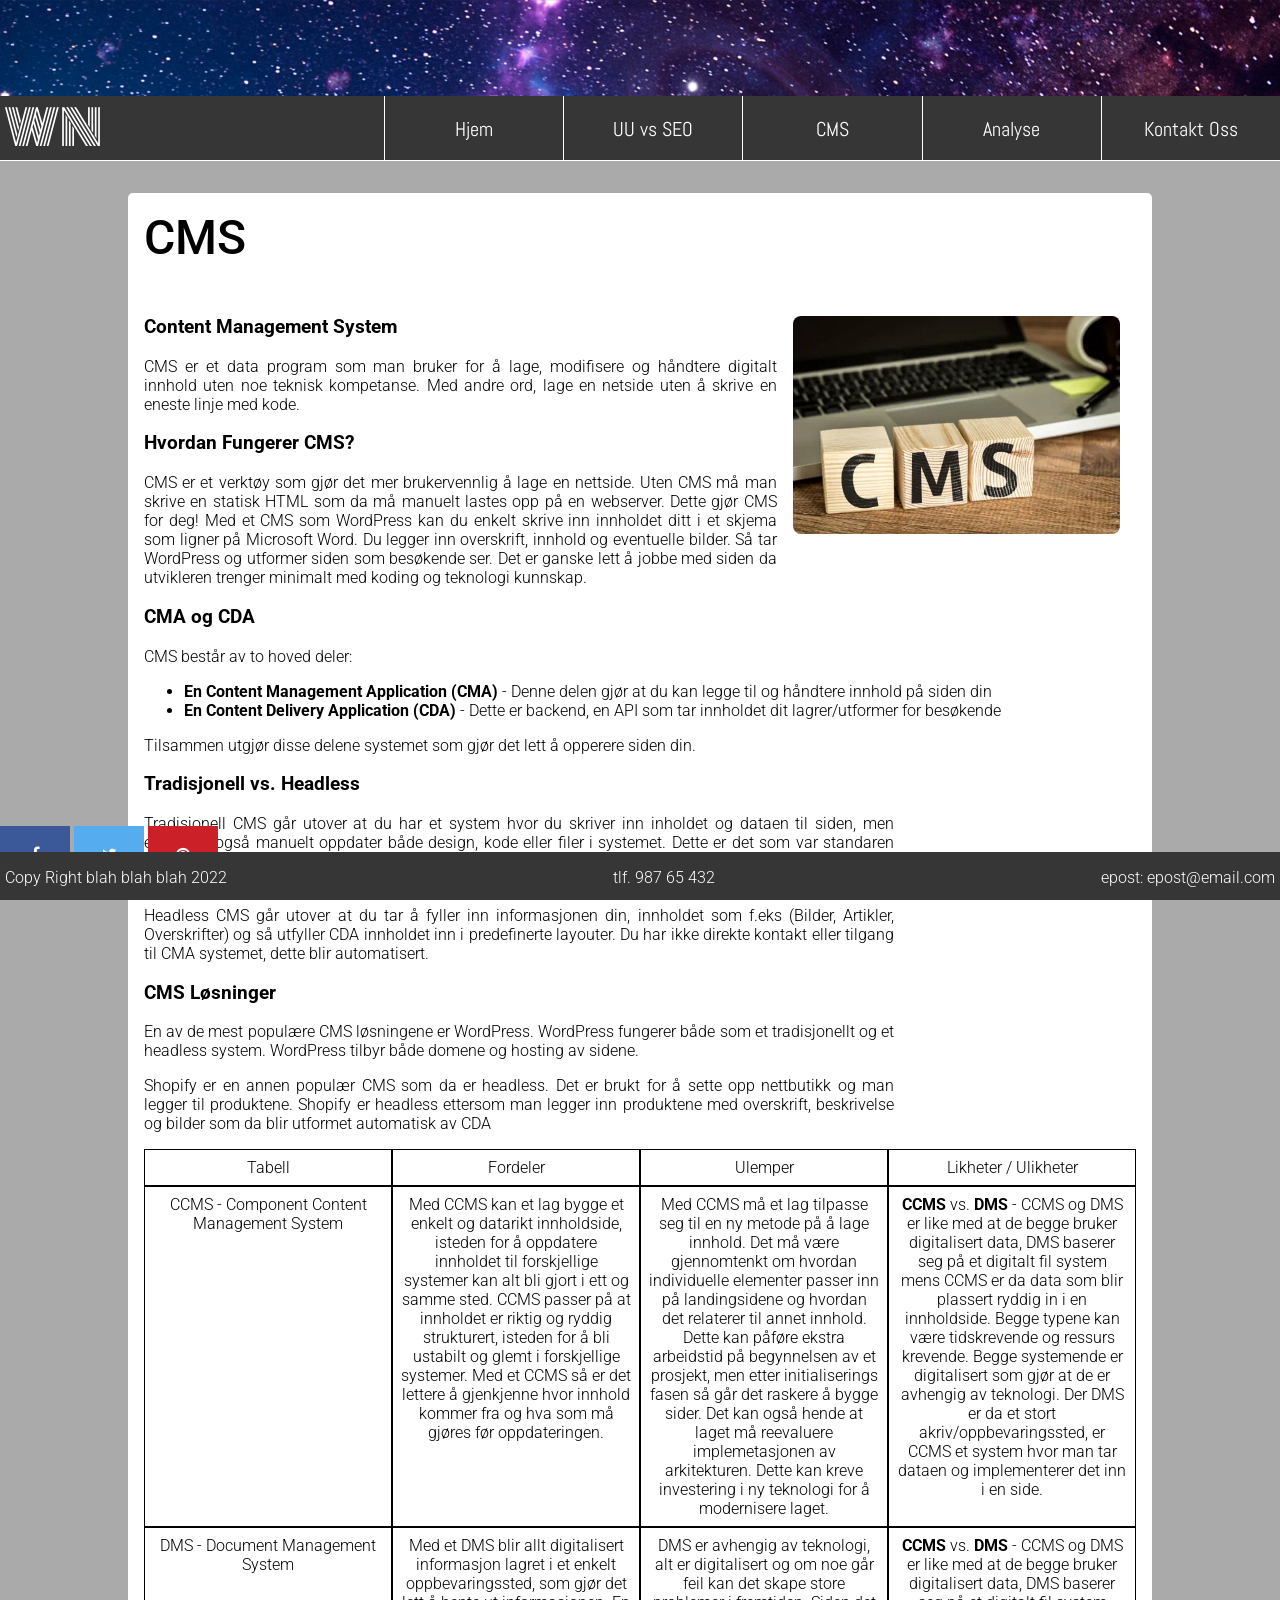
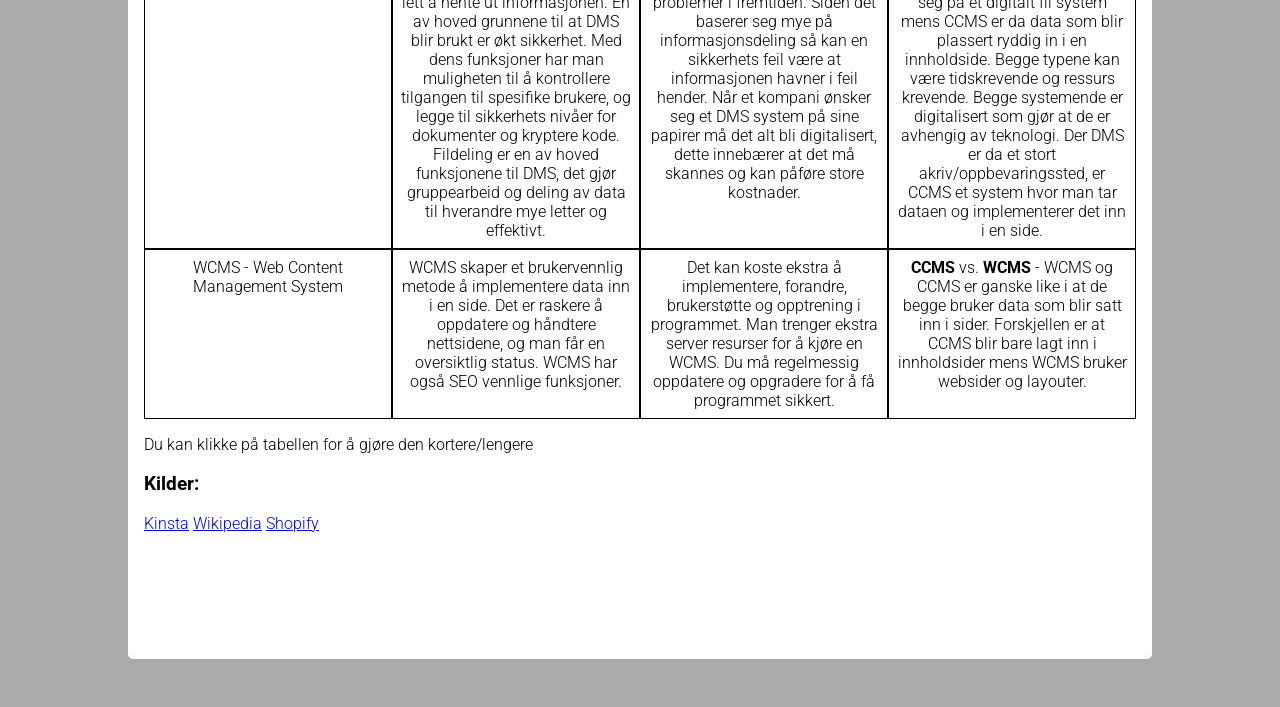
<file: Web2022-deleksamen4/cms/index.html>
<!DOCTYPE html>
<html lang="nb">
    <head>
        <meta charset="UTF-8">
        <meta http-equiv="X-UA-Compatible" content="IE=edge">
        <meta name="viewport" content="width=device-width, initial-scale=1.0">
        
        <link rel="icon" type="image/x-icon" href="../img/favicon.ico">

        <link rel="stylesheet" type="text/css" href="../style.css">
        <link rel="stylesheet" type="text/css" href="cms.css">
        <link rel="stylesheet" type="text/css" href="../socialmedia.css">
        <!-- hentet fra w3schools -->
        <link rel="stylesheet" href="https://cdnjs.cloudflare.com/ajax/libs/font-awesome/4.7.0/css/font-awesome.min.css">

        <title>CMS</title>
        <!-- HTML Meta Tags -->
        <meta name="description" content="Her er det kort fortalt om hva CMS er og hva det innebærer. Forskjellige løsninger og fordeler/ulemper til disse løsningene.">
            <!-- Facebook Meta Tags -->
            <meta property="og:url" content="https://web.thepit.xyz/deleksamen4/cms">
            <meta property="og:type" content="website">
            <meta property="og:title" content="CMS og forskjellige CMS løsninger">
            <meta property="og:description" content="Her er det kort fortalt om hva CMS er og hva det innebærer. Forskjellige løsninger og fordeler/ulemper til disse løsningene.">
            <meta property="og:image" content="web.thepit.xyz/deleksamen4/img/cms-stock.jpg">

            <!-- Twitter Meta Tags -->
            <meta name="twitter:card" content="summary_large_image">
            <meta name="twitter:title" content="CMS og forskjellige CMS løsninger">
            <meta name="twitter:description" content="Her er det kort fortalt om hva CMS er og hva det innebærer. Forskjellige løsninger og fordeler/ulemper til disse løsningene.">
            <meta name="twitter:image" content="web.thepit.xyz/deleksamen4/img/cms-stock.jpg">
        <!-- meta tags lagd ved hjelp av https://www.heymeta.com/ -->
    </head>
    <body>
        <header>
            <nav>
                <div class="span">
                    <p id="logo"><a href="../">WN</a></p>
                    <div id="hamburgermenu">
                        <a href="../">Hjem</a>
                        <a href="../uuvsseo/">UU vs SEO</a>
                        <a href="#">CMS</a>
                        <a href="../analyse/">Analyse</a>
                        <a href="../kontaktoss/">Kontakt Oss</a>
                    </div>
                    <a onclick="toggleHamburger()" id="hamburgertgl" class="fa fa-bars"></a>
                    <script src="../hamburger.js"></script>
                </div>
            </nav>
        </header>
        <main>
            <article>
                <p class="tagline">CMS</p>
                <img src="../img/cms-stock.webp" alt="Stockphoto av klosser som staver cms">
                <!--Kilde: https://media.istockphoto.com/photos/-picture-id816887330?k=20&m=816887330&s=612x612&w=0&h=dyfWxC8TZkJ93vrsMR9NDpv8kM2hdTjAyJcE6Oyk1xI= @ istockphoto-->
                <h3>Content Management System</h3>
                <p>
                    CMS er et data program som man bruker for å lage, modifisere og håndtere digitalt innhold uten noe teknisk kompetanse. 
                    Med andre ord, lage en netside uten å skrive en eneste linje med kode.
                </p>
                
                <h3>Hvordan Fungerer CMS?</h3>
                <p>
                    CMS er et verktøy som gjør det mer brukervennlig å lage en nettside. 
                    Uten CMS må man skrive en statisk HTML som da må manuelt lastes opp på en webserver.
                    Dette gjør CMS for deg!

                    Med et CMS som WordPress kan du enkelt skrive inn innholdet ditt i et skjema som ligner på Microsoft Word.
                    Du legger inn overskrift, innhold og eventuelle bilder. Så tar WordPress og utformer siden som besøkende ser.
                    Det er ganske lett å jobbe med siden da utvikleren trenger minimalt med koding og teknologi kunnskap.
                </p>
                
                <h3>CMA og CDA</h3>
                <p>
                    CMS består av to hoved deler:
                    <ul>
                        <li><b>En Content Management Application (CMA)</b> - Denne delen gjør at du kan legge til og håndtere innhold på siden din</li>
                        <li><b>En Content Delivery Application (CDA)</b> - Dette er backend, en API som tar innholdet dit lagrer/utformer for besøkende</li>
                    </ul>
                    Tilsammen utgjør disse delene systemet som gjør det lett å opperere siden din.
                </p>
                
                <h3>Tradisjonell vs. Headless</h3>
                <p>
                    Tradisjonell CMS går utover at du har et system hvor du skriver inn inholdet og dataen til siden, men etterhvert også manuelt oppdater både design, kode eller filer i systemet.
                    Dette er det som var standaren før.
                    Populære tradisjonelle CMS'er er WordPress og Drupal, som er giganter i markedet og binder CMA og CDA med lett of ryddig kode.
                </p>
                <p>
                    Headless CMS går utover at du tar å fyller inn informasjonen din, innholdet som f.eks (Bilder, Artikler, Overskrifter) og så utfyller CDA innholdet inn i predefinerte layouter.
                    Du har ikke direkte kontakt eller tilgang til CMA systemet, dette blir automatisert.
                </p>

                <h3>CMS Løsninger</h3>
                <p>
                    En av de mest populære CMS løsningene er WordPress. WordPress fungerer både som et tradisjonellt og et headless system.
                    WordPress tilbyr både domene og hosting av sidene.
                </p>
                <p>
                    Shopify er en annen populær CMS som da er headless. Det er brukt for å sette opp nettbutikk og man legger til produktene. 
                    Shopify er headless ettersom man legger inn produktene med overskrift, beskrivelse og bilder som da blir utformet automatisk av CDA
                </p>
                <!--Kilde: https://kinsta.com/wp-content/uploads/2018/03/what-is-a-content-management-system-1-1024x452.png-->
                <div class="tabel" id="tabelsss">
                    <!--Row 0-->
                    <p class="tittle"><a href="https://i.kym-cdn.com/entries/icons/original/000/041/685/cover2.jpg" style="text-decoration: none;color:#000;">Tabell</a></p>
                    <p class="tittle">Fordeler</p>
                    <p class="tittle">Ulemper</p>
                    <p class="tittle">Likheter / Ulikheter</p>
                    <!--Row 1  Kilde: https://hygraph.com/blog/what-is-a-component-content-management-system-->
                    <p>CCMS - Component Content Management System</p>
                    <p>Med CCMS kan et lag bygge et enkelt og datarikt innholdside, isteden for å oppdatere innholdet til forskjellige systemer kan alt bli gjort i ett og samme sted. CCMS passer på at innholdet er riktig og ryddig strukturert, isteden for å bli ustabilt og glemt i forskjellige systemer. Med et CCMS så er det lettere å gjenkjenne hvor innhold kommer fra og hva som må gjøres før oppdateringen.</p>
                    <p>Med CCMS må et lag tilpasse seg til en ny metode på å lage innhold. Det må være gjennomtenkt om hvordan individuelle elementer passer inn på landingsidene og hvordan det relaterer til annet innhold. Dette kan påføre ekstra arbeidstid på begynnelsen av et prosjekt, men etter initialiserings fasen så går det raskere å bygge sider. Det kan også hende at laget må reevaluere implemetasjonen av arkitekturen. Dette kan kreve investering i ny teknologi for å modernisere laget.  </p>
                    <p><b>CCMS</b> vs. <b>DMS</b> - CCMS og DMS er like med at de begge bruker digitalisert data, DMS baserer seg på et digitalt fil system mens CCMS er da data som blir plassert ryddig in i en innholdside. Begge typene kan være tidskrevende og ressurs krevende. Begge systemende er digitalisert som gjør at de er avhengig av teknologi. Der DMS er da et stort akriv/oppbevaringssted, er CCMS et system hvor man tar dataen og implementerer det inn i en side.</p>
                    <!--Row 2-->
                    <p>DMS - Document Management System</p>
                    <p>Med et DMS blir allt digitalisert informasjon lagret i et enkelt oppbevaringssted, som gjør det lett å hente ut informasjonen. En av hoved grunnene til at DMS blir brukt er økt sikkerhet. Med dens funksjoner har man muligheten til å kontrollere tilgangen til spesifike brukere, og legge til sikkerhets nivåer for dokumenter og kryptere kode. Fildeling er en av hoved funksjonene til DMS, det gjør gruppearbeid og deling av data til hverandre mye letter og effektivt.</p>
                    <p>DMS er avhengig av teknologi, alt er digitalisert og om noe går feil kan det skape store problemer i fremtiden. Siden det baserer seg mye på informasjonsdeling så kan en sikkerhets feil være at informasjonen havner i feil hender. Når et kompani ønsker seg et DMS system på sine papirer må det alt bli digitalisert, dette innebærer at det må skannes og kan påføre store kostnader.</p>
                    <p><b>CCMS</b> vs. <b>DMS</b> - CCMS og DMS er like med at de begge bruker digitalisert data, DMS baserer seg på et digitalt fil system mens CCMS er da data som blir plassert ryddig in i en innholdside. Begge typene kan være tidskrevende og ressurs krevende. Begge systemende er digitalisert som gjør at de er avhengig av teknologi. Der DMS er da et stort akriv/oppbevaringssted, er CCMS et system hvor man tar dataen og implementerer det inn i en side.</p>
                    <!--Row 3-->
                    <p>WCMS - Web Content Management System</p>
                    <p>WCMS skaper et brukervennlig metode å implementere data inn i en side. Det er raskere å oppdatere og håndtere nettsidene, og man får en oversiktlig status. WCMS har også SEO vennlige funksjoner.
                    </p>
                    <p>Det kan koste ekstra å implementere, forandre, brukerstøtte og opptrening i programmet. Man trenger ekstra server resurser for å kjøre en WCMS. Du må regelmessig oppdatere og opgradere for å få programmet sikkert.
                    </p>
                    <p> <b>CCMS</b> vs. <b>WCMS</b> - WCMS og CCMS er ganske like i at de begge bruker data som blir satt inn i sider. Forskjellen er at CCMS blir bare lagt inn i innholdsider mens WCMS bruker websider og layouter.
                    </p>
                </div>
                <p>Du kan klikke på tabellen for å gjøre den kortere/lengere</p>
                
                
                <h3>Kilder:</h3>
                <div id="kilder">
                    <a href="https://kinsta.com/knowledgebase/content-management-system/">Kinsta</a>
                    <a href="https://en.wikipedia.org/">Wikipedia</a>
                    <a href="https://www.shopify.com/tour/ecommerce-cms">Shopify</a>
                </div>
                
                <div class="line-breaker"></div>
            </article>
        </main>
        <div id="Socialbtns">
            <a aria-label="Del til Facebook" href="#" class="fa fa-facebook"></a>
            <a aria-label="Del til Twitter" href="#" class="fa fa-twitter"></a>
            <a aria-label="Del til Pinterest" href="#" class="fa fa-pinterest"></a>
        </div>
        <footer>
            <p>Copy Right blah blah blah 2022</p>
            <p>tlf. 987 65 432</p>
            <p>epost: epost@email.com</p>
        </footer>
    </body>
</html>
</file>
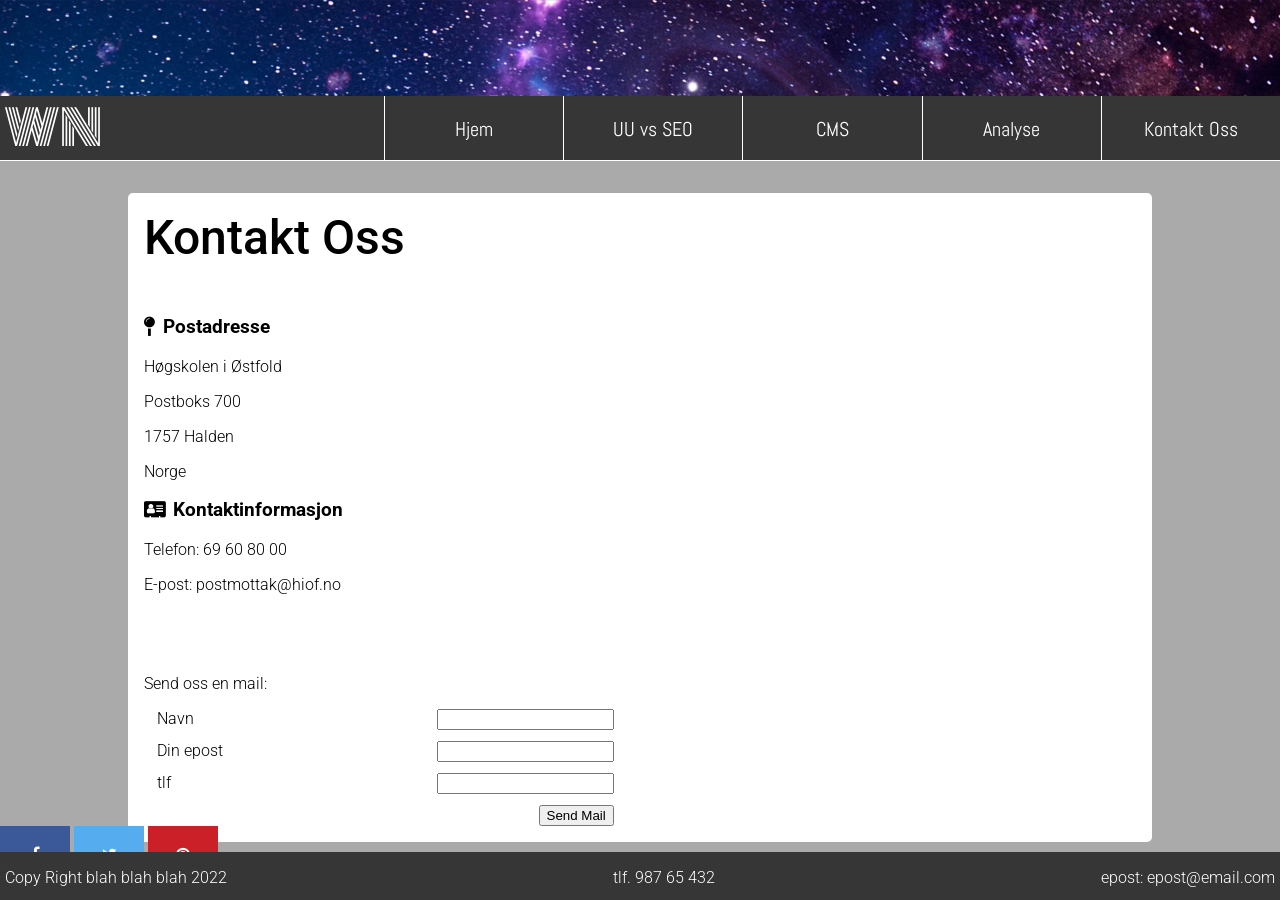
<file: Web2022-deleksamen4/kontaktoss/index.html>
<!DOCTYPE html>
<html lang="nb">
    <head>
        <meta charset="UTF-8">
        <meta http-equiv="X-UA-Compatible" content="IE=edge">
        <meta name="viewport" content="width=device-width, initial-scale=1.0">
        
        <link rel="icon" type="image/x-icon" href="../img/favicon.ico">

        <link rel="stylesheet" type="text/css" href="../style.css">
        <link rel="stylesheet" type="text/css" href="kontaktoss.css">
        <link rel="stylesheet" type="text/css" href="../socialmedia.css">
        <!-- hentet fra w3schools -->
        <link rel="stylesheet" href="https://cdnjs.cloudflare.com/ajax/libs/font-awesome/4.7.0/css/font-awesome.min.css">
        
        <title>Kontakt Oss</title>
        <!-- HTML Meta Tags -->
        <meta name="description" content="Kontakt side til Eirik sin nettside">

            <!-- Facebook Meta Tags -->
            <meta property="og:url" content="https://web.thepit.xyz/deleksamen4/kontaktoss">
            <meta property="og:type" content="website">
            <meta property="og:title" content="Kontakt Oss">
            <meta property="og:description" content="Kontakt side til Eirik sin nettside">
            <meta property="og:image" content="http://web.thepit.xyz/deleksamen4/img/header.webp">

            <!-- Twitter Meta Tags -->
            <meta name="twitter:card" content="summary_large_image">
            <meta name="twitter:title" content="Kontakt Oss">
            <meta name="twitter:description" content="Kontakt side til Eirik sin nettside">
            <meta name="twitter:image" content="http://web.thepit.xyz/deleksamen4/img/header.webp">
        <!-- meta tags lagd ved hjelp av https://www.heymeta.com/ -->
    </head>
    <body>
        <header>
            <nav>
                <div class="span">
                    <p id="logo"><a href="../">WN</a></p>
                    <div id="hamburgermenu">
                        <a href="../">Hjem</a>
                        <a href="../uuvsseo/">UU vs SEO</a>
                        <a href="../cms/">CMS</a>
                        <a href="../analyse/">Analyse</a>
                        <a href="#">Kontakt Oss</a>
                    </div>
                    <a onclick="toggleHamburger()" id="hamburgertgl" class="fa fa-bars"></a>
                    <script src="../hamburger.js"></script>
                </div>
            </nav>
        </header>
        <main>
            <article>
                <p class="tagline">Kontakt Oss</p>
                <iframe title="google maps" src="https://www.google.com/maps/embed?pb=!1m18!1m12!1m3!1d16379.61586638149!2d11.360893!3d59.124838100000005!2m3!1f0!2f0!3f0!3m2!1i1024!2i768!4f13.1!3m3!1m2!1s0x464412f0d344246f%3A0x4e47f19c99b253b1!2s%C3%98stfold%20University%20College!5e0!3m2!1sen!2sno!4v1668688101904!5m2!1sen!2sno" width="400" height="300" style="border:0;" allowfullscreen="" loading="lazy" referrerpolicy="no-referrer-when-downgrade"></iframe>
                <div id="kntkinfo">
                    <h3><i class="fa fa-map-pin"></i>Postadresse</h3>
                    <p>Høgskolen i Østfold</p>
                    <p>Postboks 700</p>
                    <p>1757 Halden</p>
                    <p>Norge</p>

                    <h3><i class="fa fa-vcard"></i>Kontaktinformasjon</h3>
                    <p>Telefon: 69 60 80 00</p>
                    <p>E-post: postmottak@hiof.no</p>
                </div>
                
                <div id="skjema">
                    <p>Send oss en mail:</p>
                    <form>
                        <div>
                            <label for="navnskjema">Navn</label>
                            <input type="text" id="navnskjema">
                        </div>
                        <div>
                            <label for="epostskjema">Din epost</label>
                            <input type="text" id="epostskjema">
                        </div>
                        <div>
                            <label for="tlfskjema">tlf</label>
                            <input type="text" id="tlfskjema">
                        </div>
                        <input type="submit" value="Send Mail">
                    </form>
                </div>
            </article>
        </main>
        <div id="Socialbtns">
            <a aria-label="Del til Facebook" href="#" class="fa fa-facebook"></a>
            <a aria-label="Del til Twitter" href="#" class="fa fa-twitter"></a>
            <a aria-label="Del til Pinterest" href="#" class="fa fa-pinterest"></a>
        </div>
        <footer>
            <p>Copy Right blah blah blah 2022</p>
            <p>tlf. 987 65 432</p>
            <p>epost: epost@email.com</p>
        </footer>
    </body>
</html>
</file>
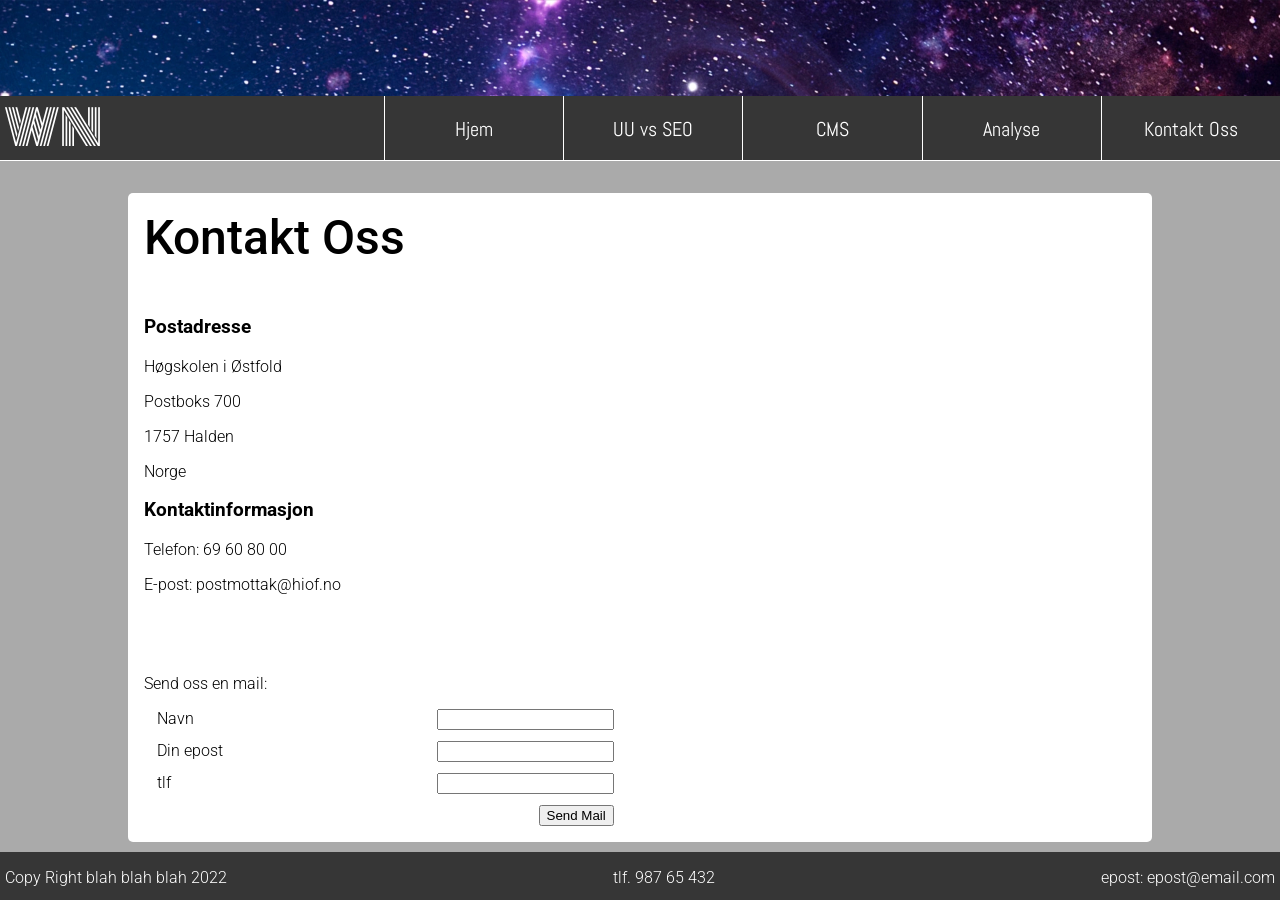
<file: Web2022-deleksamen4/kotaktoss/index.html>
<!DOCTYPE html>
<html lang="nb">
    <head>
        <meta charset="UTF-8">
        <meta http-equiv="X-UA-Compatible" content="IE=edge">
        <meta name="viewport" content="width=device-width, initial-scale=1.0">
        <link rel="stylesheet" type="text/css" href="../style.css">
        <link rel="stylesheet" type="text/css" href="kontaktoss.css">
        <title>Kontakt Oss</title>
    </head>
    <body>
        <header>
            <nav>
                <div class="span">
                    <p id="logo"><a href="../">WN</a></p>
                    <div>
                        <a href="../">Hjem</a>
                        <a href="../uuvsseo/index.html">UU vs SEO</a>
                        <a href="../cms/index.html">CMS</a>
                        <a href="../Analyse/index.html">Analyse</a>
                        <a href="#">Kontakt Oss</a>
                    </div>
                </div>
            </nav>
        </header>
        <main>
            <article>
                <p class="tagline">Kontakt Oss</p>
                <iframe src="https://www.google.com/maps/embed?pb=!1m18!1m12!1m3!1d16379.61586638149!2d11.360893!3d59.124838100000005!2m3!1f0!2f0!3f0!3m2!1i1024!2i768!4f13.1!3m3!1m2!1s0x464412f0d344246f%3A0x4e47f19c99b253b1!2s%C3%98stfold%20University%20College!5e0!3m2!1sen!2sno!4v1668688101904!5m2!1sen!2sno" width="400" height="300" style="border:0;" allowfullscreen="" loading="lazy" referrerpolicy="no-referrer-when-downgrade"></iframe>
                <div id="kntkinfo">
                    <h3>Postadresse</h3>
                    <p>Høgskolen i Østfold</p>
                    <p>Postboks 700</p>
                    <p>1757 Halden</p>
                    <p>Norge</p>

                    <h3>Kontaktinformasjon</h3>
                    <p>Telefon: 69 60 80 00</p>
                    <p>E-post: postmottak@hiof.no</p>
                </div>
                
                <div id="skjema">
                    <p>Send oss en mail:</p>
                    <form>
                        <div>
                            <label for="navnskjema">Navn</label>
                            <input type="text" name="navnskjema">
                        </div>
                        <div>
                            <label for="epostskjema">Din epost</label>
                            <input type="text" name="epostskjema">
                        </div>
                        <div>
                            <label for="tlfskjema">tlf</label>
                            <input type="text" name="tlfskjema">
                        </div>
                        <input type="submit" value="Send Mail">
                    </form>
                </div>
            </article>
        </main>
        <footer>
            <p>Copy Right blah blah blah 2022</p>
            <p>tlf. 987 65 432</p>
            <p>epost: epost@email.com</p>
        </footer>
    </body>
</html>
</file>
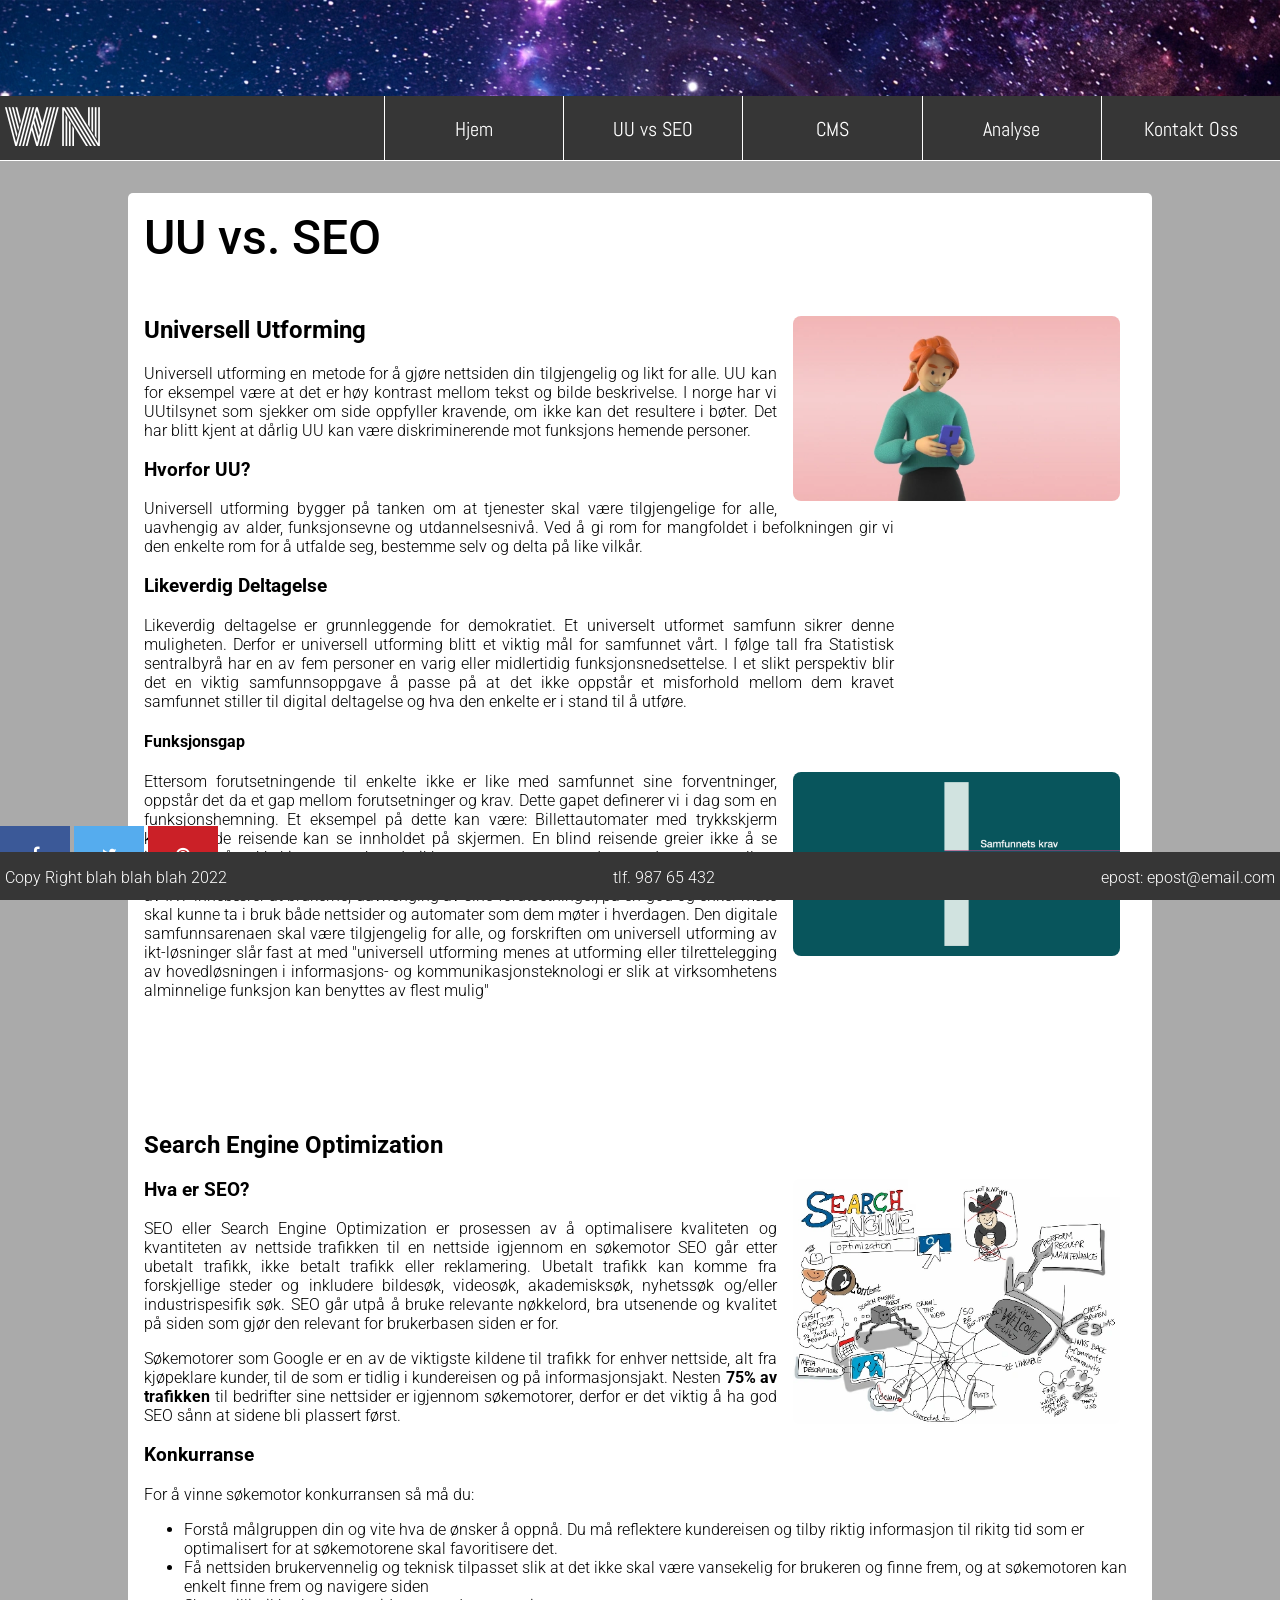
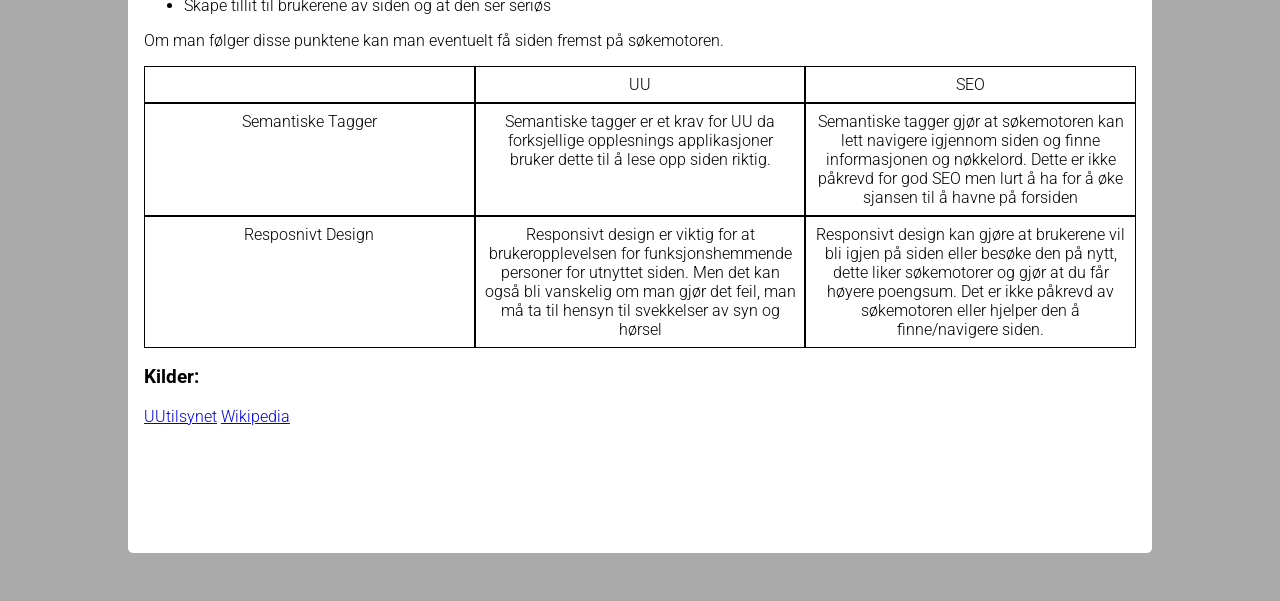
<file: Web2022-deleksamen4/uuvsseo/index.html>
<!DOCTYPE html>
<html lang="nb">
    <head>
        <meta charset="UTF-8">
        <meta http-equiv="X-UA-Compatible" content="IE=edge">
        <meta name="viewport" content="width=device-width, initial-scale=1.0">
        
        <link rel="icon" type="image/x-icon" href="../img/favicon.ico">

        <link rel="stylesheet" type="text/css" href="../style.css">
        <link rel="stylesheet" type="text/css" href="uuvsseo.css">
        <link rel="stylesheet" type="text/css" href="../socialmedia.css">
        <!-- hentet fra w3schools -->
        <link rel="stylesheet" href="https://cdnjs.cloudflare.com/ajax/libs/font-awesome/4.7.0/css/font-awesome.min.css">

        <title>UU vs. SEO</title>
        <!-- HTML Meta Tags -->
        <meta name="description" content='UU står for universell utforming og SEO står for "Search Engine Optimization". Disse tingene er viktige for å få en bra nettside som også kommer først fremst på google og andre søkemotorer.'>

            <!-- Facebook Meta Tags -->
            <meta property="og:url" content="https://web.thepit.xyz/deleksamen4/uuvsseo">
            <meta property="og:type" content="website">
            <meta property="og:title" content="UU vs. SEO">
            <meta property="og:description" content='UU står for universell utforming og SEO står for "Search Engine Optimization". Disse tingene er viktige for å få en bra nettside som også kommer først fremst på google og andre søkemotorer.'>
            <meta property="og:image" content="web.thepit.xyz/img/uu.png">

            <!-- Twitter Meta Tags -->
            <meta name="twitter:card" content="summary_large_image">
            <meta name="twitter:title" content="UU vs. SEO">
            <meta name="twitter:description" content='UU står for universell utforming og SEO står for "Search Engine Optimization". Disse tingene er viktige for å få en bra nettside som også kommer først fremst på google og andre søkemotorer.'>
            <meta name="twitter:image" content="web.thepit.xyz/img/uu.png">
        <!-- meta tags lagd ved hjelp av https://www.heymeta.com/ -->        
    </head>
    <body>
        <header>
            <nav>
                <div class="span">
                    <p id="logo"><a href="../">WN</a></p>
                    <div id="hamburgermenu">
                        <a href="../">Hjem</a>
                        <a href="#">UU vs SEO</a>
                        <a href="../cms/">CMS</a>
                        <a href="../analyse/">Analyse</a>
                        <a href="../kontaktoss/">Kontakt Oss</a>
                    </div>
                    <a onclick="toggleHamburger()" id="hamburgertgl" class="fa fa-bars"></a>
                    <script src="../hamburger.js"></script>
                </div>
            </nav>
        </header>
        <main>
            <article>
                <p class="tagline">UU vs. SEO</p>
                <img src="../img/uu.webp" alt="3d modell av kvinne som ser på telefonen">
                <h2>Universell Utforming</h2>
                <p>
                    Universell utforming en metode for å gjøre nettsiden din tilgjengelig og likt for alle. UU kan for eksempel være at det er høy kontrast mellom tekst og bilde beskrivelse.
                    I norge har vi UUtilsynet som sjekker om side oppfyller kravende, om ikke kan det resultere i bøter. Det har blitt kjent at dårlig UU kan være diskriminerende mot funksjons hemende personer.
                </p>
                <h3>Hvorfor UU?</h3>
                <p>
                    Universell utforming bygger på tanken om at tjenester skal være tilgjengelige for alle, uavhengig av alder, funksjonsevne og utdannelsesnivå. Ved å gi rom for mangfoldet i befolkningen gir vi den enkelte rom for å utfalde seg, bestemme selv og delta på like vilkår. 
                </p>
                
                <h3>Likeverdig Deltagelse</h3>
                <p>
                    Likeverdig deltagelse er grunnleggende for demokratiet. Et universelt utformet samfunn sikrer denne muligheten. Derfor er universell utforming blitt et viktig mål for samfunnet vårt. I følge tall fra Statistisk sentralbyrå har en av fem personer en varig eller midlertidig funksjonsnedsettelse. I et slikt perspektiv blir det en viktig samfunnsoppgave å passe på at det ikke oppstår et misforhold mellom dem kravet samfunnet stiller til digital deltagelse og hva den enkelte er i stand til å utføre.
                </p>
                
                <h4>Funksjonsgap</h4>
                <img src="../img/gap-modellen.webp" alt="Infografikk">
                <p>
                    Ettersom forutsetningende til enkelte ikke er like med samfunnet sine forventninger, oppstår det da et gap mellom forutsetninger og krav. Dette gapet definerer vi i dag som en funksjonshemning. Et eksempel på dette kan være: Billettautomater med trykkskjerm krever at de reisende kan se innholdet på skjermen. En blind reisende greier ikke å se innholdet på trykkskjermen og kan da ikke utnytte automaten, dette er da et gap mellom brukeren sine forutsetninger og samfunnets sine krav av deltagelse.

                    Universell utforming av IKT innebærer at brukerne, uavhenging av sine forutsetninger, på en god og enkel måte skal kunne ta i bruk både nettsider og automater som dem møter i hverdagen.
                    Den digitale samfunnsarenaen skal være tilgjengelig for alle, og forskriften om universell utforming av ikt-løsninger slår fast at med "universell utforming menes at utforming eller tilrettelegging av hovedløsningen i informasjons- og kommunikasjonsteknologi er slik at virksomhetens alminnelige funksjon kan benyttes av flest mulig"
                </p>
                <!--Alle bildene ovenfor er hentet fra UUtilsynet-->

                <div class="line-breaker"></div>
                <h2>Search Engine Optimization</h2>
                <img src="../img/SEO.webp" alt="SEO beskrivende bildet">
                <!--Kilde = https://en.wikipedia.org/wiki/Search_engine_optimization#/media/File:Demystifying_Search_Engine_Optimization_-viz_notes-_-wcyvr_(8084222814).jpg-->
                <h3>Hva er SEO?</h3>
                <p>
                    SEO eller Search Engine Optimization er prosessen av å optimalisere kvaliteten og kvantiteten av nettside trafikken til en nettside igjennom en søkemotor
                    SEO går etter ubetalt trafikk, ikke betalt trafikk eller reklamering. Ubetalt trafikk kan komme fra forskjellige steder og inkludere bildesøk, videosøk, akademisksøk, nyhetssøk og/eller industrispesifik søk.
                    SEO går utpå å bruke relevante nøkkelord, bra utsenende og kvalitet på siden som gjør den relevant for brukerbasen siden er for.
                </p>
                <p>
                    Søkemotorer som Google er en av de viktigste kildene til trafikk for enhver nettside, alt fra kjøpeklare kunder, til de som er tidlig i kundereisen og på informasjonsjakt.
                    Nesten <b>75% av trafikken</b> til bedrifter sine nettsider er igjennom søkemotorer, derfor er det viktig å ha god SEO sånn at sidene bli plassert først.
                </p>
                <h3>Konkurranse</h3>
                <p>
                    For å vinne søkemotor konkurransen så må du:
                    <ul>
                        <li>Forstå målgruppen din og vite hva de ønsker å oppnå. Du må reflektere kundereisen og tilby riktig informasjon til rikitg tid som er optimalisert for at søkemotorene skal favoritisere det.</li>
                        <li>Få nettsiden brukervennelig og teknisk tilpasset slik at det ikke skal være vansekelig for brukeren og finne frem, og at søkemotoren kan enkelt finne frem og navigere siden</li>
                        <li>Skape tillit til brukerene av siden og at den ser seriøs</li>
                    </ul>
                    Om man følger disse punktene kan man eventuelt få siden fremst på søkemotoren.
                </p>

                <div class="tabel" id="tabelsss">
                    <!--Row 0-->
                    <p class="tittle"></p>
                    <p class="tittle">UU</p>
                    <p class="tittle">SEO</p>
                    <!--Row 1-->
                    <p>Semantiske Tagger</p>
                    <p>Semantiske tagger er et krav for UU da forksjellige opplesnings applikasjoner bruker dette til å lese opp siden riktig.</p>
                    <p>Semantiske tagger gjør at søkemotoren kan lett navigere igjennom siden og finne informasjonen og nøkkelord. Dette er ikke påkrevd for god SEO men lurt å ha for å øke sjansen til å havne på forsiden</p>
                    <!--Row 2-->
                    <p>Resposnivt Design</p>
                    <p>Responsivt design er viktig for at brukeropplevelsen for funksjonshemmende personer for utnyttet siden. Men det kan også bli vanskelig om man gjør det feil, man må ta til hensyn til svekkelser av syn og hørsel</p>
                    <p>Responsivt design kan gjøre at brukerene vil bli igjen på siden eller besøke den på nytt, dette liker søkemotorer og gjør at du får høyere poengsum. Det er ikke påkrevd av søkemotoren eller hjelper den å finne/navigere siden.</p>
                </div>


                <h3>Kilder:</h3>
                <div id="kilder">
                    <a href="https://www.uutilsynet.no/veiledning/kvifor-universell-utforming-av-ikt">UUtilsynet</a>
                    <a href="https://en.wikipedia.org/wiki/Search_engine_optimization">Wikipedia</a>
                </div>
                
                <div class="line-breaker"></div>
            </article>
        </main>
        <div id="Socialbtns">
            <a aria-label="Del til Facebook" href="#" class="fa fa-facebook"></a>
            <a aria-label="Del til Twitter" href="#" class="fa fa-twitter"></a>
            <a aria-label="Del til Pinterest" href="#" class="fa fa-pinterest"></a>
        </div>
        <footer>
            <p>Copy Right blah blah blah 2022</p>
            <p>tlf. 987 65 432</p>
            <p>epost: epost@email.com</p>
        </footer>
    </body>
</html>
</file>
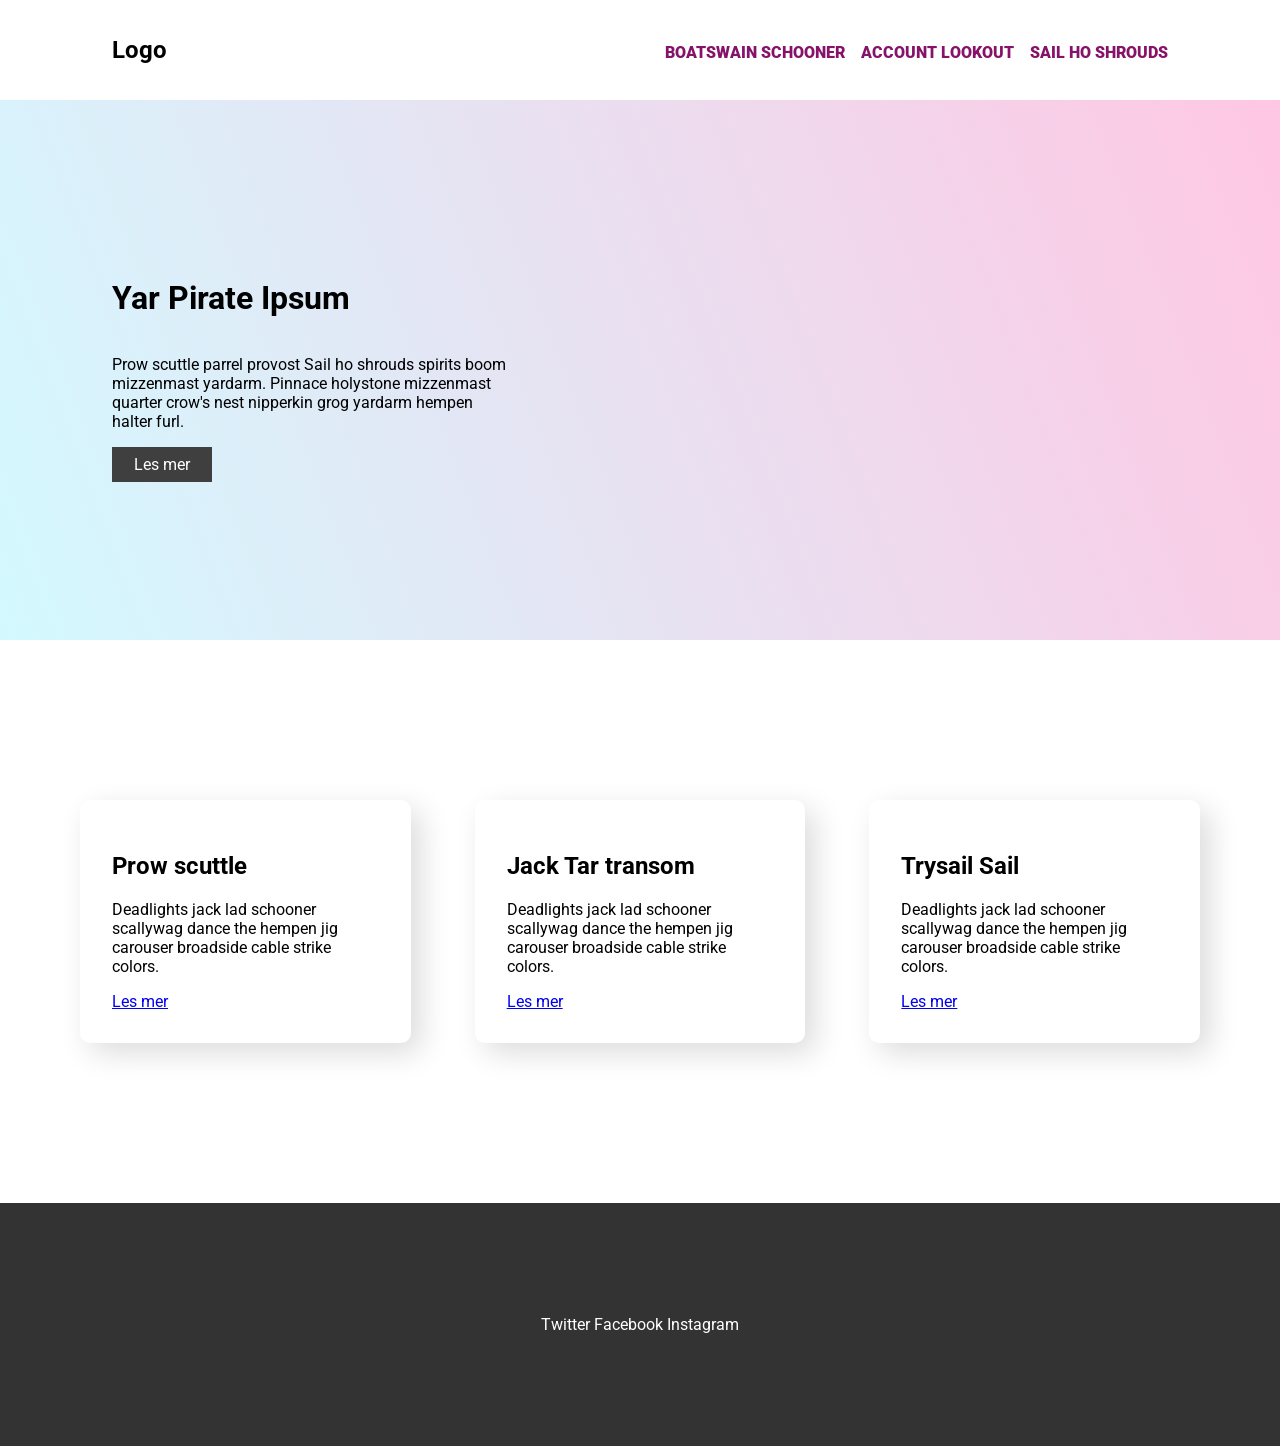
<file: Web2022-deleksamen1/deleksamen1.html>
<!-- Gjennom w3 validator dukket det opp 17 errorer -->
<!--Her må vi definere doctype-->
<!DOCTYPE html>
<html>
    <head>
        <meta charset="utf-8"><!-- det er alltid lurt å definere en charset for filen-->
        <meta name="viewport" content="width=device-width, initial-scale=1.0">
        <link rel="stylesheet" type="text/css" href="style.css"><!-- her må stringen lukkes-->
        <title>Web eksamen del 1</title>
    </head>
    <body><!-- head kan ikke bli definert inne i body taggen-->   
        <nav>
            <h1>Logo</h1>
                <ul><!-- <li> taggen må bli brukt inne i en liste med <ol> eller <ul>-->
                    <li> <a href="#">Boatswain schooner</a></li>
                    <li> <a href="#">Account lookout</a></li>
                    <li> <a href="#">Sail ho shrouds</a></li>
                </ul>
        </nav>
        <header>
            <h1>Yar Pirate Ipsum</h1>
            <p>Prow scuttle parrel provost Sail ho shrouds spirits boom mizzenmast yardarm. Pinnace holystone mizzenmast quarter crow's nest nipperkin grog yardarm hempen halter furl.</p>
            <a class="button">Les mer</a>
        </header>
        <main><!-- Siden det ikke blir brukt id(#) så må taggen bli kalt main-->
            <article>
                <h1>Prow scuttle</h1>
                <p>Deadlights jack lad schooner scallywag dance the hempen jig carouser broadside cable strike colors.</p>
                <a href="#">Les mer</a>
            </article><!-- Her er ikke article lukket-->
            <article>
                <h1>Jack Tar transom</h1>
                <p>Deadlights jack lad schooner scallywag dance the hempen jig carouser broadside cable strike colors.</p>
                <a href="#">Les mer</a>
            </article>
            <article>
                <h1>Trysail Sail</h1>
                <p>Deadlights jack lad schooner scallywag dance the hempen jig carouser broadside cable strike colors.</p>
                <a href="#">Les mer</a>
            </article>
        </main>
        <footer>
            <span>Twitter</span>
            <span>Facebook</span>
            <span>Instagram</span>
        </footer>
    </body>
</html>
</file>
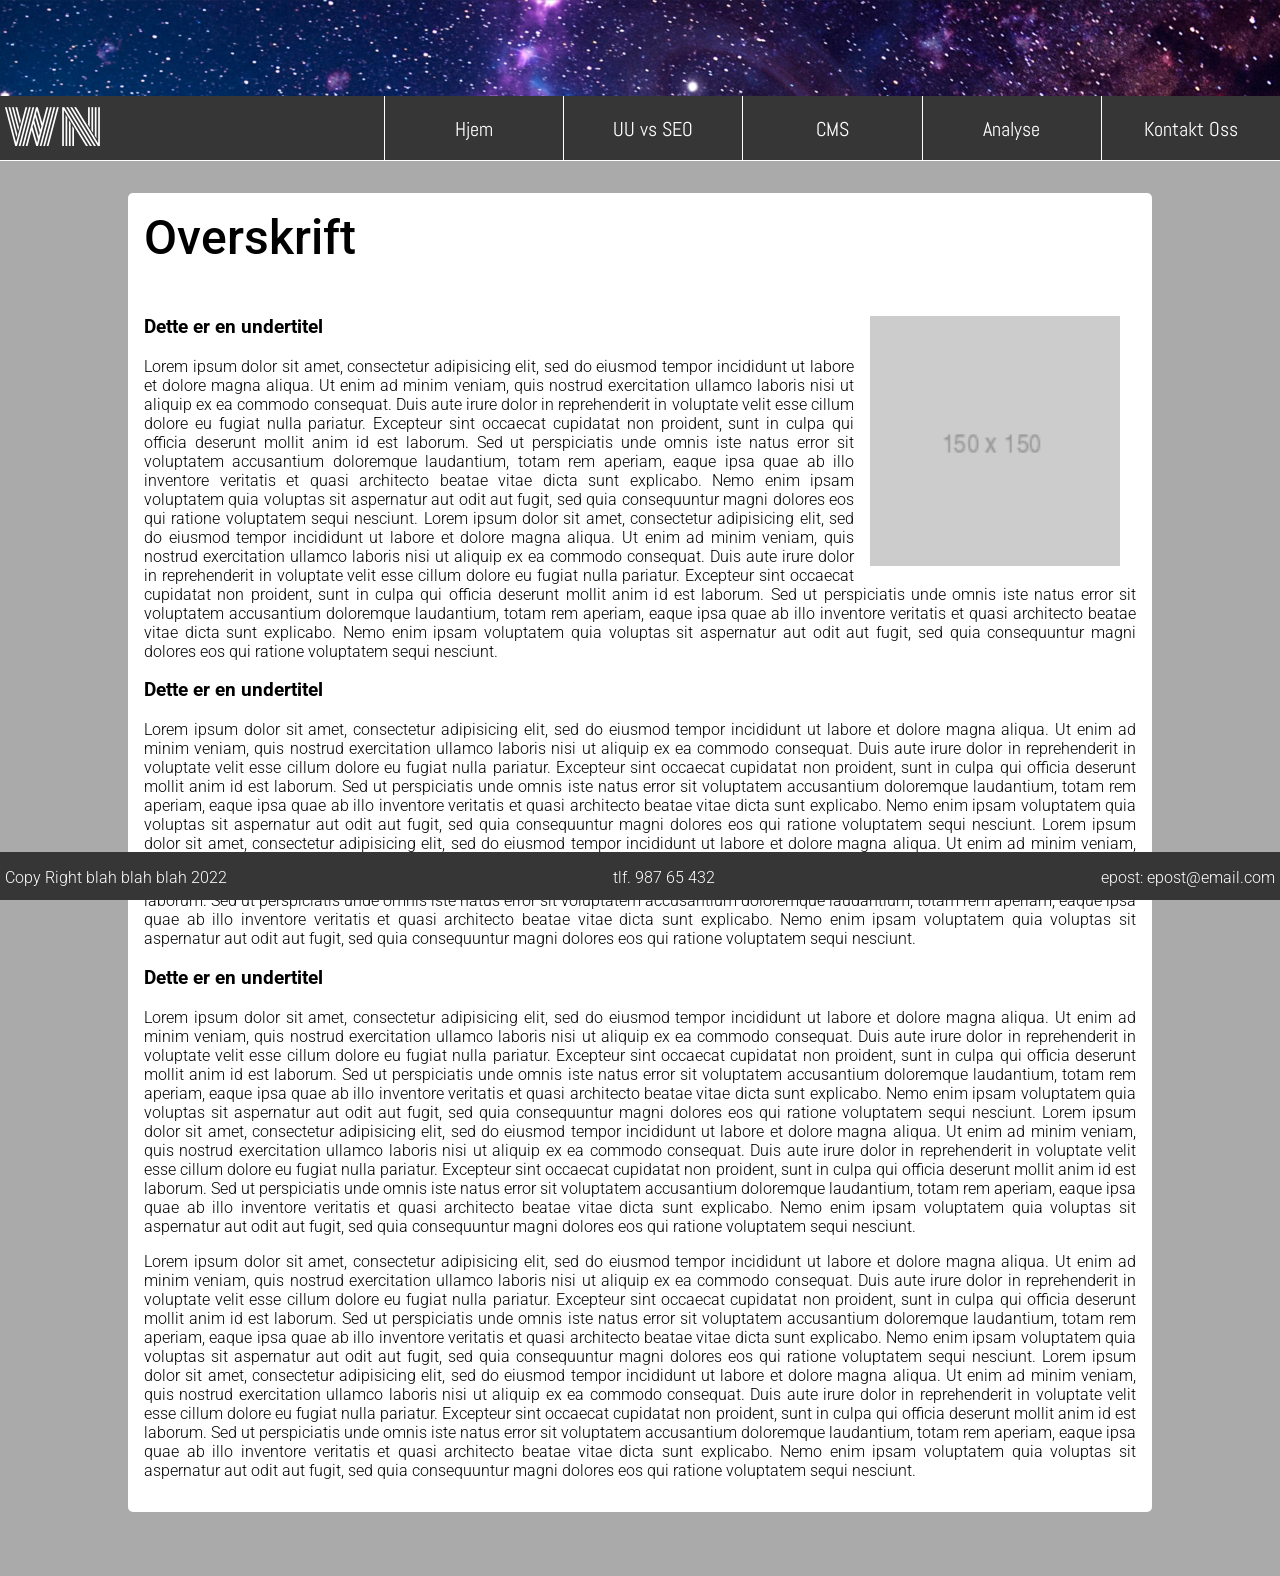
<file: Web2022-deleksamen2/innhold.html>
<!DOCTYPE html>
<html lang="en">
    <head>
        <meta charset="UTF-8">
        <meta http-equiv="X-UA-Compatible" content="IE=edge">
        <meta name="viewport" content="width=device-width, initial-scale=1.0">
        <link rel="stylesheet" type="text/css" href="style.css">
        <link rel="stylesheet" type="text/css" href="innholdstyle.css">
        <title>Innhold(PLACEHOLDER)</title>
    </head>
    <body>
        <header>
            <nav>
                <div class="span">
                    <p id="logo"><a href="index.html">WN</a></p>
                    <div>
                        <a href="index.html">Hjem</a>
                        <a href="innhold.html">UU vs SEO</a>
                        <a href="innhold.html">CMS</a>
                        <a href="innhold.html">Analyse</a>
                        <a href="innhold.html">Kontakt Oss</a>
                    </div>
                </div>
            </nav>
        </header>
        <main>
            <article>
                <p class="tagline">Overskrift</p>
                <img src="img/150.png" alt="Placeholder image">
                <h3>Dette er en undertitel</h3>
                <p>
                    Lorem ipsum dolor sit amet, consectetur adipisicing elit, sed do eiusmod tempor incididunt ut labore et dolore magna aliqua. Ut enim ad minim veniam, quis nostrud exercitation ullamco laboris nisi ut aliquip ex ea commodo consequat. Duis aute irure dolor in reprehenderit in voluptate velit esse cillum dolore eu fugiat nulla pariatur. Excepteur sint occaecat cupidatat non proident, sunt in culpa qui officia deserunt mollit anim id est laborum.
                    Sed ut perspiciatis unde omnis iste natus error sit voluptatem accusantium doloremque laudantium, totam rem aperiam, eaque ipsa quae ab illo inventore veritatis et quasi architecto beatae vitae dicta sunt explicabo. Nemo enim ipsam voluptatem quia voluptas sit aspernatur aut odit aut fugit, sed quia consequuntur magni dolores eos qui ratione voluptatem sequi nesciunt. 
                    Lorem ipsum dolor sit amet, consectetur adipisicing elit, sed do eiusmod tempor incididunt ut labore et dolore magna aliqua. Ut enim ad minim veniam, quis nostrud exercitation ullamco laboris nisi ut aliquip ex ea commodo consequat. Duis aute irure dolor in reprehenderit in voluptate velit esse cillum dolore eu fugiat nulla pariatur. Excepteur sint occaecat cupidatat non proident, sunt in culpa qui officia deserunt mollit anim id est laborum.
                    Sed ut perspiciatis unde omnis iste natus error sit voluptatem accusantium doloremque laudantium, totam rem aperiam, eaque ipsa quae ab illo inventore veritatis et quasi architecto beatae vitae dicta sunt explicabo. Nemo enim ipsam voluptatem quia voluptas sit aspernatur aut odit aut fugit, sed quia consequuntur magni dolores eos qui ratione voluptatem sequi nesciunt. 
                </p>
                
                <h3>Dette er en undertitel</h3>
                <p>
                    Lorem ipsum dolor sit amet, consectetur adipisicing elit, sed do eiusmod tempor incididunt ut labore et dolore magna aliqua. Ut enim ad minim veniam, quis nostrud exercitation ullamco laboris nisi ut aliquip ex ea commodo consequat. Duis aute irure dolor in reprehenderit in voluptate velit esse cillum dolore eu fugiat nulla pariatur. Excepteur sint occaecat cupidatat non proident, sunt in culpa qui officia deserunt mollit anim id est laborum.
                    Sed ut perspiciatis unde omnis iste natus error sit voluptatem accusantium doloremque laudantium, totam rem aperiam, eaque ipsa quae ab illo inventore veritatis et quasi architecto beatae vitae dicta sunt explicabo. Nemo enim ipsam voluptatem quia voluptas sit aspernatur aut odit aut fugit, sed quia consequuntur magni dolores eos qui ratione voluptatem sequi nesciunt. 
                    Lorem ipsum dolor sit amet, consectetur adipisicing elit, sed do eiusmod tempor incididunt ut labore et dolore magna aliqua. Ut enim ad minim veniam, quis nostrud exercitation ullamco laboris nisi ut aliquip ex ea commodo consequat. Duis aute irure dolor in reprehenderit in voluptate velit esse cillum dolore eu fugiat nulla pariatur. Excepteur sint occaecat cupidatat non proident, sunt in culpa qui officia deserunt mollit anim id est laborum.
                    Sed ut perspiciatis unde omnis iste natus error sit voluptatem accusantium doloremque laudantium, totam rem aperiam, eaque ipsa quae ab illo inventore veritatis et quasi architecto beatae vitae dicta sunt explicabo. Nemo enim ipsam voluptatem quia voluptas sit aspernatur aut odit aut fugit, sed quia consequuntur magni dolores eos qui ratione voluptatem sequi nesciunt. 

                </p>
                
                <h3>Dette er en undertitel</h3>
                <p>
                    Lorem ipsum dolor sit amet, consectetur adipisicing elit, sed do eiusmod tempor incididunt ut labore et dolore magna aliqua. Ut enim ad minim veniam, quis nostrud exercitation ullamco laboris nisi ut aliquip ex ea commodo consequat. Duis aute irure dolor in reprehenderit in voluptate velit esse cillum dolore eu fugiat nulla pariatur. Excepteur sint occaecat cupidatat non proident, sunt in culpa qui officia deserunt mollit anim id est laborum.
                    Sed ut perspiciatis unde omnis iste natus error sit voluptatem accusantium doloremque laudantium, totam rem aperiam, eaque ipsa quae ab illo inventore veritatis et quasi architecto beatae vitae dicta sunt explicabo. Nemo enim ipsam voluptatem quia voluptas sit aspernatur aut odit aut fugit, sed quia consequuntur magni dolores eos qui ratione voluptatem sequi nesciunt. 
                    Lorem ipsum dolor sit amet, consectetur adipisicing elit, sed do eiusmod tempor incididunt ut labore et dolore magna aliqua. Ut enim ad minim veniam, quis nostrud exercitation ullamco laboris nisi ut aliquip ex ea commodo consequat. Duis aute irure dolor in reprehenderit in voluptate velit esse cillum dolore eu fugiat nulla pariatur. Excepteur sint occaecat cupidatat non proident, sunt in culpa qui officia deserunt mollit anim id est laborum.
                    Sed ut perspiciatis unde omnis iste natus error sit voluptatem accusantium doloremque laudantium, totam rem aperiam, eaque ipsa quae ab illo inventore veritatis et quasi architecto beatae vitae dicta sunt explicabo. Nemo enim ipsam voluptatem quia voluptas sit aspernatur aut odit aut fugit, sed quia consequuntur magni dolores eos qui ratione voluptatem sequi nesciunt. 

                </p>
                <p>
                    Lorem ipsum dolor sit amet, consectetur adipisicing elit, sed do eiusmod tempor incididunt ut labore et dolore magna aliqua. Ut enim ad minim veniam, quis nostrud exercitation ullamco laboris nisi ut aliquip ex ea commodo consequat. Duis aute irure dolor in reprehenderit in voluptate velit esse cillum dolore eu fugiat nulla pariatur. Excepteur sint occaecat cupidatat non proident, sunt in culpa qui officia deserunt mollit anim id est laborum.
                    Sed ut perspiciatis unde omnis iste natus error sit voluptatem accusantium doloremque laudantium, totam rem aperiam, eaque ipsa quae ab illo inventore veritatis et quasi architecto beatae vitae dicta sunt explicabo. Nemo enim ipsam voluptatem quia voluptas sit aspernatur aut odit aut fugit, sed quia consequuntur magni dolores eos qui ratione voluptatem sequi nesciunt. 
                    Lorem ipsum dolor sit amet, consectetur adipisicing elit, sed do eiusmod tempor incididunt ut labore et dolore magna aliqua. Ut enim ad minim veniam, quis nostrud exercitation ullamco laboris nisi ut aliquip ex ea commodo consequat. Duis aute irure dolor in reprehenderit in voluptate velit esse cillum dolore eu fugiat nulla pariatur. Excepteur sint occaecat cupidatat non proident, sunt in culpa qui officia deserunt mollit anim id est laborum.
                    Sed ut perspiciatis unde omnis iste natus error sit voluptatem accusantium doloremque laudantium, totam rem aperiam, eaque ipsa quae ab illo inventore veritatis et quasi architecto beatae vitae dicta sunt explicabo. Nemo enim ipsam voluptatem quia voluptas sit aspernatur aut odit aut fugit, sed quia consequuntur magni dolores eos qui ratione voluptatem sequi nesciunt. 

                </p>
            </article>
        </main>
        <footer>
            <p>Copy Right blah blah blah 2022</p>
            <p>tlf. 987 65 432</p>
            <p>epost: epost@email.com</p>
        </footer>
    </body>
</html>
</file>
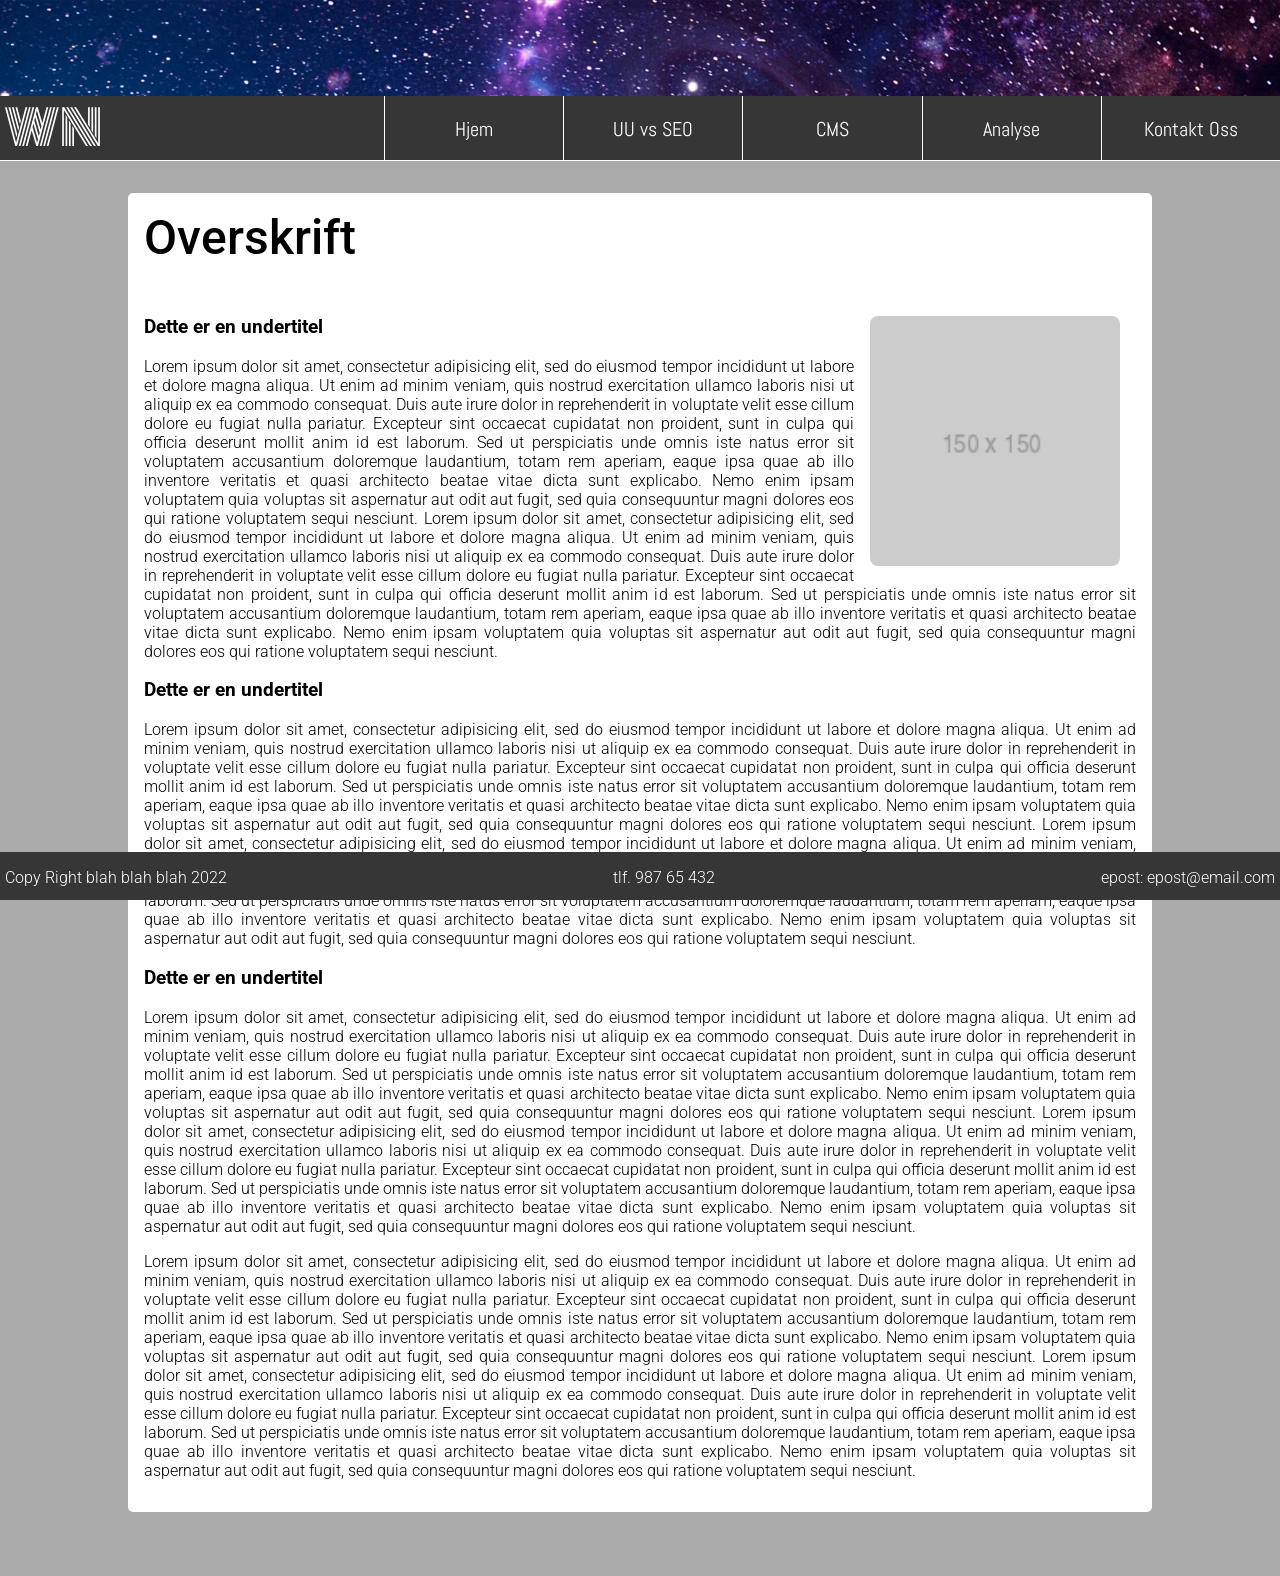
<file: Web2022-deleksamen3/innhold.html>
<!DOCTYPE html>
<html lang="nb">
    <head>
        <meta charset="UTF-8">
        <meta http-equiv="X-UA-Compatible" content="IE=edge">
        <meta name="viewport" content="width=device-width, initial-scale=1.0">
        <link rel="stylesheet" type="text/css" href="style.css">
        <link rel="stylesheet" type="text/css" href="innholdstyle.css">
        <title>Innhold(PLACEHOLDER)</title>
    </head>
    <body>
        <header>
            <nav>
                <div class="span">
                    <p id="logo"><a href="../">WN</a></p>
                    <div>
                        <a href="../">Hjem</a>
                        <a href="uuvsseo/index.html">UU vs SEO</a>
                        <a href="cms/index.html">CMS</a>
                        <a href="innhold.html">Analyse</a>
                        <a href="innhold.html">Kontakt Oss</a>
                    </div>
                </div>
            </nav>
        </header>
        <main>
            <article>
                <p class="tagline">Overskrift</p>
                <img src="img/150.png" alt="Placeholder image">
                <h3>Dette er en undertitel</h3>
                <p>
                    Lorem ipsum dolor sit amet, consectetur adipisicing elit, sed do eiusmod tempor incididunt ut labore et dolore magna aliqua. Ut enim ad minim veniam, quis nostrud exercitation ullamco laboris nisi ut aliquip ex ea commodo consequat. Duis aute irure dolor in reprehenderit in voluptate velit esse cillum dolore eu fugiat nulla pariatur. Excepteur sint occaecat cupidatat non proident, sunt in culpa qui officia deserunt mollit anim id est laborum.
                    Sed ut perspiciatis unde omnis iste natus error sit voluptatem accusantium doloremque laudantium, totam rem aperiam, eaque ipsa quae ab illo inventore veritatis et quasi architecto beatae vitae dicta sunt explicabo. Nemo enim ipsam voluptatem quia voluptas sit aspernatur aut odit aut fugit, sed quia consequuntur magni dolores eos qui ratione voluptatem sequi nesciunt. 
                    Lorem ipsum dolor sit amet, consectetur adipisicing elit, sed do eiusmod tempor incididunt ut labore et dolore magna aliqua. Ut enim ad minim veniam, quis nostrud exercitation ullamco laboris nisi ut aliquip ex ea commodo consequat. Duis aute irure dolor in reprehenderit in voluptate velit esse cillum dolore eu fugiat nulla pariatur. Excepteur sint occaecat cupidatat non proident, sunt in culpa qui officia deserunt mollit anim id est laborum.
                    Sed ut perspiciatis unde omnis iste natus error sit voluptatem accusantium doloremque laudantium, totam rem aperiam, eaque ipsa quae ab illo inventore veritatis et quasi architecto beatae vitae dicta sunt explicabo. Nemo enim ipsam voluptatem quia voluptas sit aspernatur aut odit aut fugit, sed quia consequuntur magni dolores eos qui ratione voluptatem sequi nesciunt. 
                </p>
                
                <h3>Dette er en undertitel</h3>
                <p>
                    Lorem ipsum dolor sit amet, consectetur adipisicing elit, sed do eiusmod tempor incididunt ut labore et dolore magna aliqua. Ut enim ad minim veniam, quis nostrud exercitation ullamco laboris nisi ut aliquip ex ea commodo consequat. Duis aute irure dolor in reprehenderit in voluptate velit esse cillum dolore eu fugiat nulla pariatur. Excepteur sint occaecat cupidatat non proident, sunt in culpa qui officia deserunt mollit anim id est laborum.
                    Sed ut perspiciatis unde omnis iste natus error sit voluptatem accusantium doloremque laudantium, totam rem aperiam, eaque ipsa quae ab illo inventore veritatis et quasi architecto beatae vitae dicta sunt explicabo. Nemo enim ipsam voluptatem quia voluptas sit aspernatur aut odit aut fugit, sed quia consequuntur magni dolores eos qui ratione voluptatem sequi nesciunt. 
                    Lorem ipsum dolor sit amet, consectetur adipisicing elit, sed do eiusmod tempor incididunt ut labore et dolore magna aliqua. Ut enim ad minim veniam, quis nostrud exercitation ullamco laboris nisi ut aliquip ex ea commodo consequat. Duis aute irure dolor in reprehenderit in voluptate velit esse cillum dolore eu fugiat nulla pariatur. Excepteur sint occaecat cupidatat non proident, sunt in culpa qui officia deserunt mollit anim id est laborum.
                    Sed ut perspiciatis unde omnis iste natus error sit voluptatem accusantium doloremque laudantium, totam rem aperiam, eaque ipsa quae ab illo inventore veritatis et quasi architecto beatae vitae dicta sunt explicabo. Nemo enim ipsam voluptatem quia voluptas sit aspernatur aut odit aut fugit, sed quia consequuntur magni dolores eos qui ratione voluptatem sequi nesciunt. 

                </p>
                
                <h3>Dette er en undertitel</h3>
                <p>
                    Lorem ipsum dolor sit amet, consectetur adipisicing elit, sed do eiusmod tempor incididunt ut labore et dolore magna aliqua. Ut enim ad minim veniam, quis nostrud exercitation ullamco laboris nisi ut aliquip ex ea commodo consequat. Duis aute irure dolor in reprehenderit in voluptate velit esse cillum dolore eu fugiat nulla pariatur. Excepteur sint occaecat cupidatat non proident, sunt in culpa qui officia deserunt mollit anim id est laborum.
                    Sed ut perspiciatis unde omnis iste natus error sit voluptatem accusantium doloremque laudantium, totam rem aperiam, eaque ipsa quae ab illo inventore veritatis et quasi architecto beatae vitae dicta sunt explicabo. Nemo enim ipsam voluptatem quia voluptas sit aspernatur aut odit aut fugit, sed quia consequuntur magni dolores eos qui ratione voluptatem sequi nesciunt. 
                    Lorem ipsum dolor sit amet, consectetur adipisicing elit, sed do eiusmod tempor incididunt ut labore et dolore magna aliqua. Ut enim ad minim veniam, quis nostrud exercitation ullamco laboris nisi ut aliquip ex ea commodo consequat. Duis aute irure dolor in reprehenderit in voluptate velit esse cillum dolore eu fugiat nulla pariatur. Excepteur sint occaecat cupidatat non proident, sunt in culpa qui officia deserunt mollit anim id est laborum.
                    Sed ut perspiciatis unde omnis iste natus error sit voluptatem accusantium doloremque laudantium, totam rem aperiam, eaque ipsa quae ab illo inventore veritatis et quasi architecto beatae vitae dicta sunt explicabo. Nemo enim ipsam voluptatem quia voluptas sit aspernatur aut odit aut fugit, sed quia consequuntur magni dolores eos qui ratione voluptatem sequi nesciunt. 

                </p>
                <p>
                    Lorem ipsum dolor sit amet, consectetur adipisicing elit, sed do eiusmod tempor incididunt ut labore et dolore magna aliqua. Ut enim ad minim veniam, quis nostrud exercitation ullamco laboris nisi ut aliquip ex ea commodo consequat. Duis aute irure dolor in reprehenderit in voluptate velit esse cillum dolore eu fugiat nulla pariatur. Excepteur sint occaecat cupidatat non proident, sunt in culpa qui officia deserunt mollit anim id est laborum.
                    Sed ut perspiciatis unde omnis iste natus error sit voluptatem accusantium doloremque laudantium, totam rem aperiam, eaque ipsa quae ab illo inventore veritatis et quasi architecto beatae vitae dicta sunt explicabo. Nemo enim ipsam voluptatem quia voluptas sit aspernatur aut odit aut fugit, sed quia consequuntur magni dolores eos qui ratione voluptatem sequi nesciunt. 
                    Lorem ipsum dolor sit amet, consectetur adipisicing elit, sed do eiusmod tempor incididunt ut labore et dolore magna aliqua. Ut enim ad minim veniam, quis nostrud exercitation ullamco laboris nisi ut aliquip ex ea commodo consequat. Duis aute irure dolor in reprehenderit in voluptate velit esse cillum dolore eu fugiat nulla pariatur. Excepteur sint occaecat cupidatat non proident, sunt in culpa qui officia deserunt mollit anim id est laborum.
                    Sed ut perspiciatis unde omnis iste natus error sit voluptatem accusantium doloremque laudantium, totam rem aperiam, eaque ipsa quae ab illo inventore veritatis et quasi architecto beatae vitae dicta sunt explicabo. Nemo enim ipsam voluptatem quia voluptas sit aspernatur aut odit aut fugit, sed quia consequuntur magni dolores eos qui ratione voluptatem sequi nesciunt. 

                </p>
            </article>
        </main>
        <footer>
            <p>Copy Right blah blah blah 2022</p>
            <p>tlf. 987 65 432</p>
            <p>epost: epost@email.com</p>
        </footer>
    </body>
</html>
</file>
<file: Web2022-deleksamen2/style.css>
/* GOOGLE FONT */
@import url('https://fonts.googleapis.com/css2?family=Abel&family=Monoton&family=Roboto:wght@300;500&display=swap');

body {
    margin: 0;
    
    background-color: rgb(170, 170, 170);
    padding-bottom: 4rem;

    display: grid;
    grid-template: 
        "header header header"
        "main main main"
        "footer footer footer";
    
    overflow-x: hidden;
}
header {
    grid-area: header;

    background-color: rgb(255, 255, 255);
    background-image: url("img/header.jpg"); /* Bildet hentet fra https://www.innovationnewsnetwork.com/primordial-galaxy/9398/  © iStock/mik38 */
    background-size: cover;

    border-bottom: solid 1px;
    margin-bottom: 2rem;
    color:rgb(255, 255, 255);
}
main {
    grid-area: main;
}
footer {
    grid-area: footer;
}

/* NAV BAR */

nav {
    margin-top: 6rem;
    height: 4rem;
}
nav .span {
    width: 100%;
    height: 4rem;
    background-color: rgb(54, 54, 54);
}
nav .span #logo a {
    text-decoration: none;
    color: rgb(255,255,255);
}
    /* DESKTOP */
    @media (min-width: 750px){
        nav .span #logo {
            font-family: 'Monoton', cursive;
            margin: -5px 4px;
            float: left;
            font-size: 48px;
        }
        nav .span div {
            margin: 0;
            float: right;
            width: 70%;
            height: 4rem;
        
            display: flex;
            justify-content: space-between;
        }
        nav .span div a {
            font-family: 'Abel', sans-serif;
            font-size: 20px;
            text-align: center;
            text-decoration: none;
            color: rgb(255, 255, 255);
            width: 100%;
            height: auto;
            border-left: solid 1px;
            padding-top: 1.25rem;
        
        
            transition: background-color .5s ease;
        }
        nav .span div a:hover {
            background-color: rgba(17, 0, 255, 0.144);
        }
        main article {
            min-width: 325px;
        }
    }
    /* MOBILE */
    @media (min-width: 100px) and (max-width: 749px){
        header {
            border: none;
        }
        nav {
            height: 10rem;
        }
        nav .span #logo {
            font-family: 'Monoton', cursive;
            margin: -5px 4px;
            float: left;
            font-size: 48px;
        }
        nav .span {   
            height: 235px;
        }
        nav .span div {
            margin: 0;
            float: right;
            width: 70%;
        
            display: flex;
            flex-wrap: wrap;
            flex-direction: column;
        }
        nav .span div a {
            font-family: 'Abel', sans-serif;
            font-size: 20px;
            text-align: center;
            text-decoration: none;
            color: rgb(255, 255, 255);
            width: 100%;
            height: auto;
            border-left: solid 1px;
            border-bottom: solid 1px;
            padding-top: 1.25rem;
        
        
            transition: background-color .5s ease;
        }
        nav .span div a:hover {
            background-color: rgba(17, 0, 255, 0.144);
        }
        main article {
            min-width: 560px;
        }
    }

/* MAIN */
main {
    display: flex;
    flex-wrap: wrap;
    align-items: flex-start;
    
}
/* ARTICLE */
main article {
    flex-basis: 40%;
    flex-grow: 1;
    align-self: stretch;

    background-color: rgb(255, 255, 255);
    border-radius: 5px;
    margin: .4vw;
    padding: 1rem;

    font-family: 'Roboto', sans-serif;
    font-weight: 300;
}
main #ingress {
    background-color: rgba(255,255,255,0);

}
main article .tagline {
    font-size: 30px;
    margin: 0 1rem 0 0;

    font-family: 'Roboto', sans-serif;
    font-weight: 500;
}
main article img {
    float: right;
    margin: 1rem;
}
main article p {
    float: left;
}
main article .button {
    float: right;
    background-color:rgb(0, 162, 255);
    border-radius: 4px;
    color: rgb(255, 255, 255);
    text-decoration: none;
    padding: 2px;
}
main article .button:hover {
    text-decoration: underline;
}
/* FOOTER */
footer {
    bottom: 0;
    position: fixed;

    height: 3rem;
    color: rgb(255, 255, 255);
    font-family: 'Roboto', sans-serif;
    font-weight: 300;
    background-color: rgb(54, 54, 54);
    width: 100%;

    display: flex;
    justify-content: space-between;
}
footer p {
    margin-left: 5px;
    margin-right: 5px;
}
</file>
<file: Web2022-deleksamen3/style.css>
/* GOOGLE FONT */
@import url('https://fonts.googleapis.com/css2?family=Abel&family=Monoton&family=Roboto:wght@300;500&display=swap');

body {
    margin: 0;
    
    background-color: rgb(170, 170, 170);
    padding-bottom: 4rem;

    display: grid;
    grid-template: 
        "header header header"
        "main main main"
        "footer footer footer";
    
    overflow-x: hidden;
}
header {
    grid-area: header;

    background-color: rgb(255, 255, 255);
    background-image: url("img/header.webp"); /* Bildet hentet fra https://www.innovationnewsnetwork.com/primordial-galaxy/9398/  © iStock/mik38 */
    background-size: cover;

    border-bottom: solid 1px;
    margin-bottom: 2rem;
    color:rgb(255, 255, 255);
}
main {
    grid-area: main;
}
footer {
    grid-area: footer;
}
img {
    border-radius: .5rem;
    margin: 0;
}

/* NAV BAR */

nav {
    margin-top: 6rem;
    height: 4rem;
}
nav .span {
    width: 100%;
    height: 4rem;
    background-color: rgb(54, 54, 54);
}
nav .span #logo a {
    text-decoration: none;
    color: rgb(255,255,255);
}
    /* DESKTOP */
    @media (min-width: 750px){
        nav .span #logo {
            font-family: 'Monoton', cursive;
            margin: -5px 4px;
            float: left;
            font-size: 48px;
        }
        nav .span div {
            margin: 0;
            float: right;
            width: 70%;
            height: 4rem;
        
            display: flex;
            justify-content: space-between;
        }
        nav .span div a {
            font-family: 'Abel', sans-serif;
            font-size: 20px;
            text-align: center;
            text-decoration: none;
            color: rgb(255, 255, 255);
            width: 100%;
            height: auto;
            border-left: solid 1px;
            padding-top: 1.25rem;
        
        
            transition: background-color .5s ease;
        }
        nav .span div a:hover {
            background-color: rgba(17, 0, 255, 0.144);
        }
        main article {
            min-width: 325px;
        }
    }
    /* MOBILE */
    @media (min-width: 150px) and (max-width: 749px){
        header {
            border: none;
        }
        nav {
            height: 10rem;
        }
        nav .span #logo {
            font-family: 'Monoton', cursive;
            margin: -5px 4px;
            float: left;
            font-size: 48px;
        }
        nav .span {   
            height: 235px;
        }
        nav .span div {
            margin: 0;
            float: right;
            width: 70%;
        
            display: flex;
            flex-wrap: wrap;
            flex-direction: column;
        }
        nav .span div a {
            font-family: 'Abel', sans-serif;
            font-size: 20px;
            text-align: center;
            text-decoration: none;
            color: rgb(255, 255, 255);
            width: 100%;
            height: auto;
            border-left: solid 1px;
            border-bottom: solid 1px;
            padding-top: 1.25rem;
        
        
            transition: background-color .5s ease;
        }
        nav .span div a:hover {
            background-color: rgba(17, 0, 255, 0.144);
        }
        main article {
            min-width: 560px;
        }
    }

/* MAIN */
main {
    display: flex;
    flex-wrap: wrap;
    align-items: flex-start;
    
}
/* ARTICLE */
main article {
    flex-basis: 40%;
    flex-grow: 1;
    align-self: stretch;

    background-color: rgb(255, 255, 255);
    border-radius: 5px;
    margin: .4vw;
    padding: 1rem;

    font-family: 'Roboto', sans-serif;
    font-weight: 300;
}
main #ingress {
    background-color: rgba(255,255,255,0);

}
main article .tagline {
    font-size: 30px;
    margin: 0 1rem 0 0;

    font-family: 'Roboto', sans-serif;
    font-weight: 500;
}
main article img {
    float: right;
    margin: 1rem;
}
main article p {
    float: left;
}
main article .button {
    float: right;
    background-color:rgb(64, 64, 64);
    border-radius: 4px;
    color: rgb(255, 255, 255);
    text-decoration: none;
    padding: 2px;
}
main article .button:hover {
    text-decoration: underline;
}
/* FOOTER */
footer {
    bottom: 0;
    position: fixed;

    height: 3rem;
    color: rgb(255, 255, 255);
    font-family: 'Roboto', sans-serif;
    font-weight: 300;
    background-color: rgb(54, 54, 54);
    width: 100%;

    display: flex;
    justify-content: space-between;
}
footer p {
    margin-left: 5px;
    margin-right: 5px;
}

/* - MISC */
.line-breaker {
    margin-top: 8vw;
    width: .5rem;
    height: .5rem;
}
</file>
<file: Web2022-deleksamen4/style.css>
/* GOOGLE FONT */
@import url('https://fonts.googleapis.com/css2?family=Abel&family=Monoton&family=Roboto:wght@300;500&display=swap');

body {
    margin: 0;
    
    background-color: rgb(170, 170, 170);
    padding-bottom: 48px;

    display: grid;
    grid-template: 
        "header header header"
        "main main main"
        "footer footer footer";
    
    overflow-x: hidden;
}
header {
    grid-area: header;

    background-color: rgb(255, 255, 255);
    background-image: url("img/header.webp"); /* Bildet hentet fra https://www.innovationnewsnetwork.com/primordial-galaxy/9398/  © iStock/mik38 */
    background-size: cover;

    border-bottom: solid 1px;
    margin-bottom: 2rem;
    color:rgb(255, 255, 255);
}
main {
    grid-area: main;
}
footer {
    grid-area: footer;
}
img {
    border-radius: .5rem;
    margin: 0;
}

/* NAV BAR */

nav {
    margin-top: 6rem;
    height: 4rem;
}
nav .span {
    width: 100%;
    height: 4rem;
    background-color: rgb(54, 54, 54);
}
nav .span #logo a {
    text-decoration: none;
    color: rgb(255,255,255);
}
    /* DESKTOP */
    @media (min-width: 830px){
        nav .span #logo {
            font-family: 'Monoton', cursive;
            margin: -5px 4px;
            float: left;
            font-size: 48px;
        }
        nav .span div {
            margin: 0;
            float: right;
            width: 70%;
            height: 4rem;
        
            display: flex;
            justify-content: space-between;
        }
        nav .span div a {
            font-family: 'Abel', sans-serif;
            font-size: 20px;
            text-align: center;
            text-decoration: none;
            color: rgb(255, 255, 255);
            width: 100%;
            height: auto;
            border-left: solid 1px;
            padding-top: 1.25rem;
        
        
            transition: background-color .5s ease;
        }
        nav .span div a:hover {
            background-color: rgba(17, 0, 255, 0.144);
        }
        main article {
            min-width: 325px;
        }

        /* Hamburger Button */
        #hamburgertgl {
            display: none;
        }
    }
    /* MOBILE  -  Hamburger meny */
    @media (max-width: 829px){
        header {
            border: none;
        }
        nav {
            height: 4rem;
        }

        /* Hamburger Button */
        #hamburgertgl {
            float: right;
            font-size: 30px;
            padding: 17px;
        }
        .fa-bars {
            color: rgb(255, 255, 255)
        }

        nav .span #logo {
            font-family: 'Monoton', cursive;
            margin: -5px 4px;
            float: left;
            font-size: 48px;
        }
        nav .span div {
            background-color: rgb(54, 54, 54);
            position: fixed;
            right: 64px;
        
            display: flex;
            flex-wrap: wrap;
            flex-direction: column;
        }
        nav .span div a {
            font-family: 'Abel', sans-serif;
            font-size: 20px;
            text-align: center;
            text-decoration: none;
            color: rgb(255, 255, 255);
            height: auto;
            border-left: solid 1px;
            border-right: solid 1px;
            border-bottom: solid 1px;
            padding: 1.5rem 4rem;
        
        
            transition: background-color .5s ease;
        }
        nav .span div a:hover {
            background-color: rgba(17, 0, 255, 0.144);
        }
        main article {
            min-width: 560px;
        }
        main article img {
            width: 70%;
        }
    }

/* MAIN */
main {
    display: flex;
    flex-wrap: wrap;
    align-items: flex-start;
    
}
/* ARTICLE */
main article {
    flex-basis: 40%;
    flex-grow: 1;
    align-self: stretch;

    background-color: rgb(255, 255, 255);
    border-radius: 5px;
    margin: .4vw;
    padding: 1rem;

    font-family: 'Roboto', sans-serif;
    font-weight: 300;
}
main #ingress {
    background-color: rgba(255,255,255,0);

}
main article .tagline {
    font-size: 30px;
    margin: 0 1rem 0 0;

    font-family: 'Roboto', sans-serif;
    font-weight: 500;
}
main article img {
    object-fit: cover;
    float: right;
    margin: 1rem;
    height: 240px;
    width: 360px;
}
main article p {
    float: left;
}
main article .button {
    float: right;
    background-color:rgb(64, 64, 64);
    border-radius: 4px;
    color: rgb(255, 255, 255);
    text-decoration: none;
    padding: 2px;
}
main article .button:hover {
    text-decoration: underline;
}
/* FOOTER */
footer {
    bottom: 0;
    position: fixed;

    height: 3rem;
    color: rgb(255, 255, 255);
    font-family: 'Roboto', sans-serif;
    font-weight: 300;
    background-color: rgb(54, 54, 54);
    width: 100%;

    display: flex;
    justify-content: space-between;
}
footer p {
    margin-left: 5px;
    margin-right: 5px;
}

@media (min-width: 150px) and (max-width: 749px){
    body {
        padding-bottom: 0;
    }

    footer {
        position: relative;
    }
}

/* - MISC */
.line-breaker {
    margin-top: 8vw;
    width: .5rem;
    height: .5rem;
}
.hideme {
    display: none !important;
}
</file>
<file: Web2022-deleksamen4/socialmedia.css>
@media (min-width: 750px) {
  #Socialbtns {
      bottom: 18px;
      position: fixed;
      transition: bottom .8s;
  }
  #Socialbtns:hover {
      bottom: 48px;
      position: fixed;
      transition: bottom 1s;
  }
}
@media (min-width: 150px) and (max-width: 749px){
  #Socialbtns {
    bottom: 0;
    position: fixed;
    transition: bottom .8s;
  }
}

/* Style all font awesome icons */
.fa {
    padding: 20px;
    font-size: 30px;
    width: 30px;
    text-align: center;
    text-decoration: none;
  }
  
  /* Add a hover effect if you want */
  .fa:hover {
    opacity: 0.7;
  }
  
  /* Set a specific color for each brand */
  
  /* Facebook */
  .fa-facebook {
    background: #3B5998;
    color: white;
  }
  
  /* Twitter */
  .fa-twitter {
    background: #55ACEE;
    color: white;
  }
  
  /* Pinterest */
  .fa-pinterest {
    background: #cb2027;
    color: white;
  }

  /* Hentet fra w3school
</file>
<file: Web2022-deleksamen3/cms/cms.css>
/* TABLE */

article .tabel {
    margin: auto;

    display: flex;
    flex-wrap: wrap;
}
article .tabel p {
    width: 21%;
    height: auto;
    margin: 0;
    padding: .5rem;

    border: 1px solid;

    flex: 1 0 20%;

    text-align: center;
}
article p {
    max-width: 750px;
}

/* ARTICLE */
main article {
    display: block;
}
main article .tagline {
    font-size: 48px;
    margin-bottom: 50px;
}
main article p {
    text-align: justify;
    float: none;
}
main article img {
    width: 250px;
    margin-top: 0;
}
@media (min-width:1045px){    
    main article img {
        width: 33%;
        margin-top: 0;
    }
}
@media (min-width: 1000px) {
    main article {
        margin: 0 8rem;
    }
}
@media (min-width: 100px) and (max-width: 999px) {
    main article {
        margin: 0 4vw;
    }
}
</file>
<file: Web2022-deleksamen3/uuvsseo/uuvsseo.css>
/* TABLE */

article .tabel {
    margin: auto;

    display: flex;
    flex-wrap: wrap;
}
article .tabel p {
    width: 21%;
    height: auto;
    margin: 0;
    padding: .5rem;

    border: 1px solid;

    flex: 1 0 28%;

    text-align: center;
}
article p {
    max-width: 750px;
}

/* ARTICLE */
main article {
    display: block;
}
main article .tagline {
    font-size: 48px;
    margin-bottom: 50px;
}
main article p {
    text-align: justify;
    float: none;
}
main article img {
    width: 250px;
    margin-top: 0;
}
@media (min-width:1045px){    
    main article img {
        width: 33%;
        margin-top: 0;
    }
}
@media (min-width: 1000px) {
    main article {
        margin: 0 8rem;
    }
}
@media (min-width: 100px) and (max-width: 999px) {
    main article {
        margin: 0 4vw;
    }
}
</file>
<file: Web2022-deleksamen4/analyse/analyse.css>
main article {
    display: block;
}
main article .tagline {
    font-size: 48px;
    margin-bottom: 50px;
}
main article p {
    text-align: justify;
    float: none;
}
main article img {
    float: none;
}
.analyseimg {
    width: 22rem;
    height: auto;
}

@media (min-width: 800px) {
    main article {
        margin: 0 8rem;
    }

    
    .analysestorimg {
        width: 40%;
        height: auto;

        margin: 0;
    }
}
@media (min-width: 100px) and (max-width: 799px) {
    main article {
        margin: 0 8vw;
    }

    
    .analysestorimg {
        width: 18rem;
        height: auto;

        margin: 0;
    }
}

/* TABLE */

article .tabel {
    margin: auto;

    display: flex;
    flex-wrap: wrap;
}
article .tabel div img {
    width: 80%;
}


@media (min-width: 1000px) {
    article .tabel {
        flex-direction: row;
    }

    
    article .tabel div {
        width: 21%;
        height: auto;
        margin: 0;
        padding: .5rem;

        border: 1px solid;

        flex: 1 0 40%;

        text-align: center;
    }
}
@media (max-width: 999px) {
    article .tabel {
        flex-direction: column;
    }
    
    article .tabel div {
        height: auto;
        margin: 0;
        padding: .5rem;

        border: 1px solid;

        flex: 1 0 40%;

        text-align: center;
    }

    article .tabel .tittle {
        visibility: hidden;
        display: none;
    }
}
</file>
<file: Web2022-deleksamen4/cms/cms.css>
/* TABLE */

article .tabel {
    margin: auto;

    display: flex;
    flex-wrap: wrap;
}
article p {
    max-width: 750px;
}

/* ARTICLE */
main article {
    display: block;
}
main article .tagline {
    font-size: 48px;
    margin-bottom: 50px;
}
main article p {
    text-align: justify;
    float: none;
}
main article img {
    width: 600px;
    height: auto;
    margin-top: 0;
}
@media (min-width:750px) and (max-width:2000px){    
    main article img {
        width: 33%;
        margin-top: 0;
    }
}
@media (min-width: 1000px) {
    main article {
        margin: 0 8rem;
    }

    article .tabel {
        flex-direction: row;
    }

    
    article .tabel p {
        width: 21%;
        height: auto;
        margin: 0;
        padding: .5rem;

        border: 1px solid;

        flex: 1 0 20%;

        text-align: center;
    }
}
@media (min-width: 100px) and (max-width: 999px) {
    main article {
        margin: 0 4vw;
    }

    article .tabel {
        flex-direction: column;
    }
    
    article .tabel p {
        height: auto;
        margin: 0;
        padding: .5rem;

        border: 1px solid;

        flex: 1 0 20%;

        text-align: center;
    }

    article .tabel .tittle {
        visibility: hidden;
        display: none;
    }
}
</file>
<file: Web2022-deleksamen4/kontaktoss/kontaktoss.css>
main article {
    display: block;
}
main article .tagline {
    font-size: 48px;
    margin-bottom: 50px;
}
main article p {
    text-align: justify;
    float: none;
}
main article img {
    width: 250px;
    margin-top: 0;
}
main article iframe{
    float: right;
}

@media (max-width: 1049px){  
    #skjema form{
        width: 60%;
        margin-left: .8rem;
    }
}
@media (min-width: 1050px){  
    #skjema form{
        width: 457px;
        margin-left: .8rem;
    }
}
#skjema form div {
    margin: .8rem 0;
}
#skjema form input {
    float: right;
}

#kntkinfo {
    margin-bottom: 5rem
}

#kntkinfo i {
    padding: 0;
    padding-right: .5rem;
    width: auto;
}
@media (min-width: 800px) {
    main article {
        margin: 0 8rem;
    }
}
@media (min-width: 100px) and (max-width: 799px) {
    main article {
        margin: 0 8vw;
    }
}
</file>
<file: Web2022-deleksamen4/kotaktoss/kontaktoss.css>
main article {
    display: block;
}
main article .tagline {
    font-size: 48px;
    margin-bottom: 50px;
}
main article p {
    text-align: justify;
    float: none;
}
main article img {
    width: 250px;
    margin-top: 0;
}
main article iframe{
    float: right;
}

@media (max-width: 1049px){  
    #skjema form{
        width: 60%;
        margin-left: .8rem;
    }
}
@media (min-width: 1050px){  
    #skjema form{
        width: 457px;
        margin-left: .8rem;
    }
}
#skjema form div {
    margin: .8rem 0;
}
#skjema form input {
    float: right;
}

#kntkinfo {
    margin-bottom: 5rem
}
@media (min-width: 800px) {
    main article {
        margin: 0 8rem;
    }
}
@media (min-width: 100px) and (max-width: 799px) {
    main article {
        margin: 0 8vw;
    }
}
</file>
<file: Web2022-deleksamen4/uuvsseo/uuvsseo.css>
/* TABLE */

article .tabel {
    margin: auto;

    display: flex;
    flex-wrap: wrap;
}
article p {
    max-width: 750px;
}

/* ARTICLE */
main article {
    display: block;
}
main article .tagline {
    font-size: 48px;
    margin-bottom: 50px;
}
main article p {
    text-align: justify;
    float: none;
}
main article img {
    width: 600px;
    height: auto;
    margin-top: 0;
}
@media (min-width:750px) and (max-width:2000px){    
    main article img {
        width: 33%;
        margin-top: 0;
    }
}
@media (min-width: 1000px) {
    main article {
        margin: 0 8rem;
    }

    article .tabel {
        flex-direction: row;
    }

    
    article .tabel p {
        width: 21%;
        height: auto;
        margin: 0;
        padding: .5rem;

        border: 1px solid;

        flex: 1 0 28%;

        text-align: center;
    }
}
@media (max-width: 999px) {
    main article {
        margin: 0 4vw;
    }

    article .tabel {
        flex-direction: column;
    }
    
    article .tabel p {
        height: auto;
        margin: 0;
        padding: .5rem;

        border: 1px solid;

        flex: 1 0 28%;

        text-align: center;
    }

    article .tabel .tittle {
        visibility: hidden;
        display: none;
    }
}
</file>
<file: Web2022-deleksamen1/style.css>
/*Photo by <a href="https://unsplash.com/@jonathangallegos?utm_source=unsplash&utm_medium=referral&utm_content=creditCopyText">Jonathan Gallegos</a> on <a href="https://unsplash.com/s/photos/greece?utm_source=unsplash&utm_medium=referral&utm_content=creditCopyText">Unsplash</a>
  */
  @import url('https://fonts.googleapis.com/css2?family=Roboto&display=swap');
  *{
      box-sizing: border-box;
  }

  body{
      margin: 0;
      font-family: 'Roboto', sans-serif;
  }

  nav{
      display:flex;
      justify-content: space-between;
      flex-wrap: wrap;
      align-items: baseline;
      padding: 1rem 7rem;
  }

  nav ul{
      list-style: none;
      display:flex;
      gap:1rem;
      flex-wrap: wrap;
      padding: 0%;
      margin: 0;
  }

  nav ul li a{
    text-decoration: none;
    color: #861269;
    font-weight: 900;
    text-transform: uppercase;
  }

  nav ul li a:hover{
    text-decoration: underline;
}

  header{
        background: rgb(255,199,227);
        background: linear-gradient(249deg, rgba(255,199,227,1) 0%, rgba(211,249,255,1) 100%);
        height: 60vh;
        display: flex;
        flex-direction: column;
        justify-content: center;
        padding: 7rem;
  }

  header p{
      max-width: 400px;
      min-width: 100px;
      width: 100%;
  }

  .button{
      display: inline-block;
      background-color: rgb(63, 63, 63);
      color: #fff;
      padding: 0.5rem;
      width: 100px;
      text-align: center;
      text-decoration: none;
  }

  main{
    display: flex;
    padding: 10rem 5rem;
    gap: 4rem;
    flex-wrap: wrap;
    justify-content: space-between;
  }
  main article{
      flex-basis: 25%;
     min-width: 200px;
     padding: 2rem;
     border-radius: 10px;
     box-shadow: 10px 10px 30px rgb(220, 220, 220);
     flex-grow: 1;

  }

  footer{
      background-color: #333;
      color: #fff;
      text-align: center;
      padding: 7rem;
  }
</file>
<file: Web2022-deleksamen2/innholdstyle.css>
main article {
    display: block;
}
main article .tagline {
    font-size: 48px;
    margin-bottom: 50px;
}
main article p {
    text-align: justify;
    float: none;
}
main article img {
    width: 250px;
    margin-top: 0;
}
@media (min-width: 800px) {
    main article {
        margin: 0 8rem;
    }
}
@media (min-width: 100px) and (max-width: 799px) {
    main article {
        margin: 0 8vw;
    }
}
</file>
<file: Web2022-deleksamen3/innholdstyle.css>
main article {
    display: block;
}
main article .tagline {
    font-size: 48px;
    margin-bottom: 50px;
}
main article p {
    text-align: justify;
    float: none;
}
main article img {
    width: 250px;
    margin-top: 0;
}
@media (min-width: 800px) {
    main article {
        margin: 0 8rem;
    }
}
@media (min-width: 100px) and (max-width: 799px) {
    main article {
        margin: 0 8vw;
    }
}
</file>
